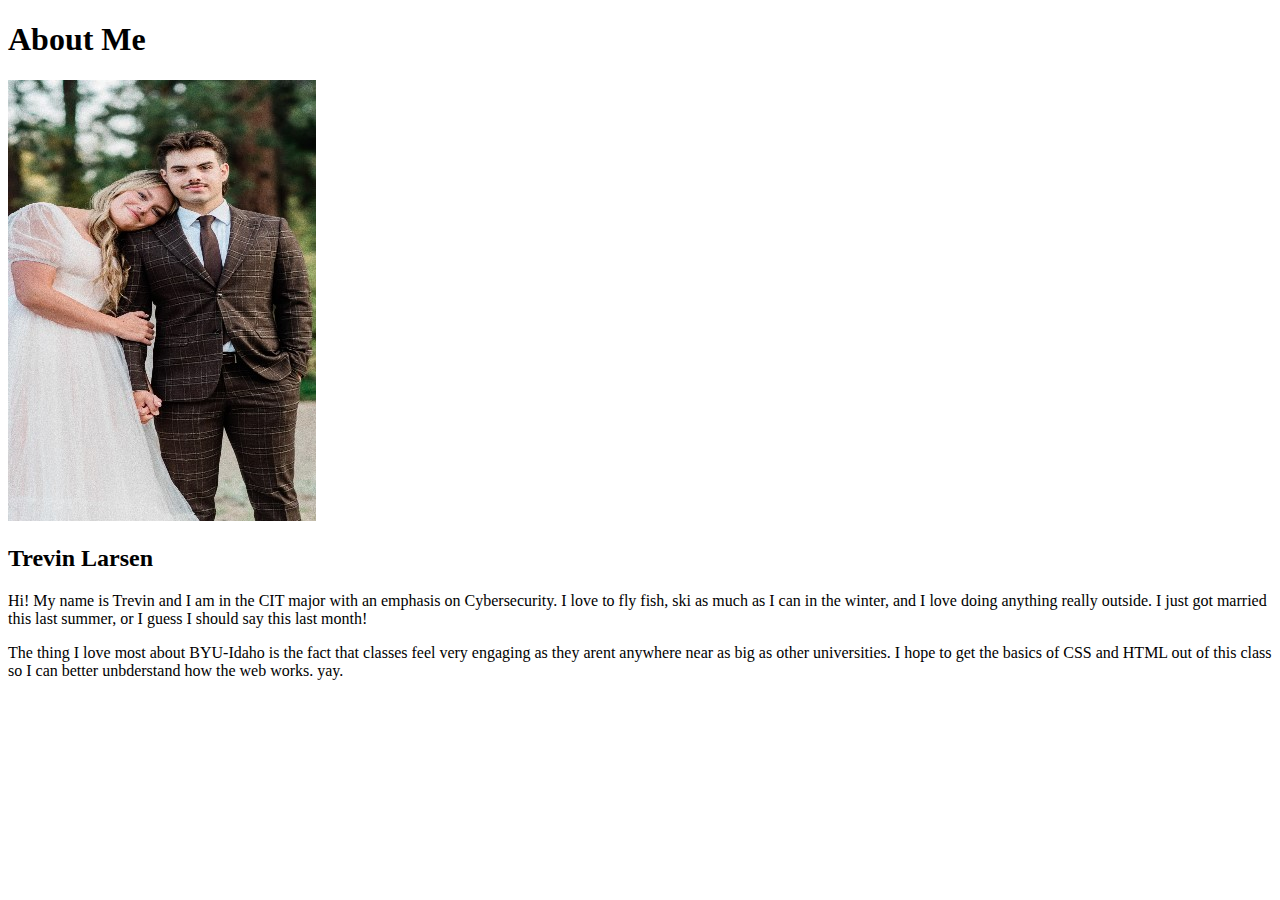
<file: aboutme/index.html>
<!DOCTYPE html>
<html lang="en">
<head>
    
    <meta cahrset="UTF-8">
    <meta http-equiv="X-UA-Compatible" content="IE=edge">
    <meta name="viewport" content="width=device-width, initial-scale_1.0">
    <title>All About Me</title>

</head>
<body>
    <h1>About Me</h1>
    <img alt="Image of me" src="images/profile_pic.jpg">
    <h2>Trevin Larsen</h2>
    <p>Hi! My name is Trevin and I am in the CIT major with an emphasis on Cybersecurity. 
        I love to fly fish, ski as much as I can in the winter, and I love doing anything really outside.
        I just got married this last summer, or I guess I should say this last month!
    </p>
    <p>The thing I love most about BYU-Idaho is the fact that classes feel very engaging as they arent anywhere near as big as other universities.
        I hope to get the basics of CSS and HTML out of this class so I can better unbderstand how the web works. yay.
    </p>

</body>

</html>
</file>
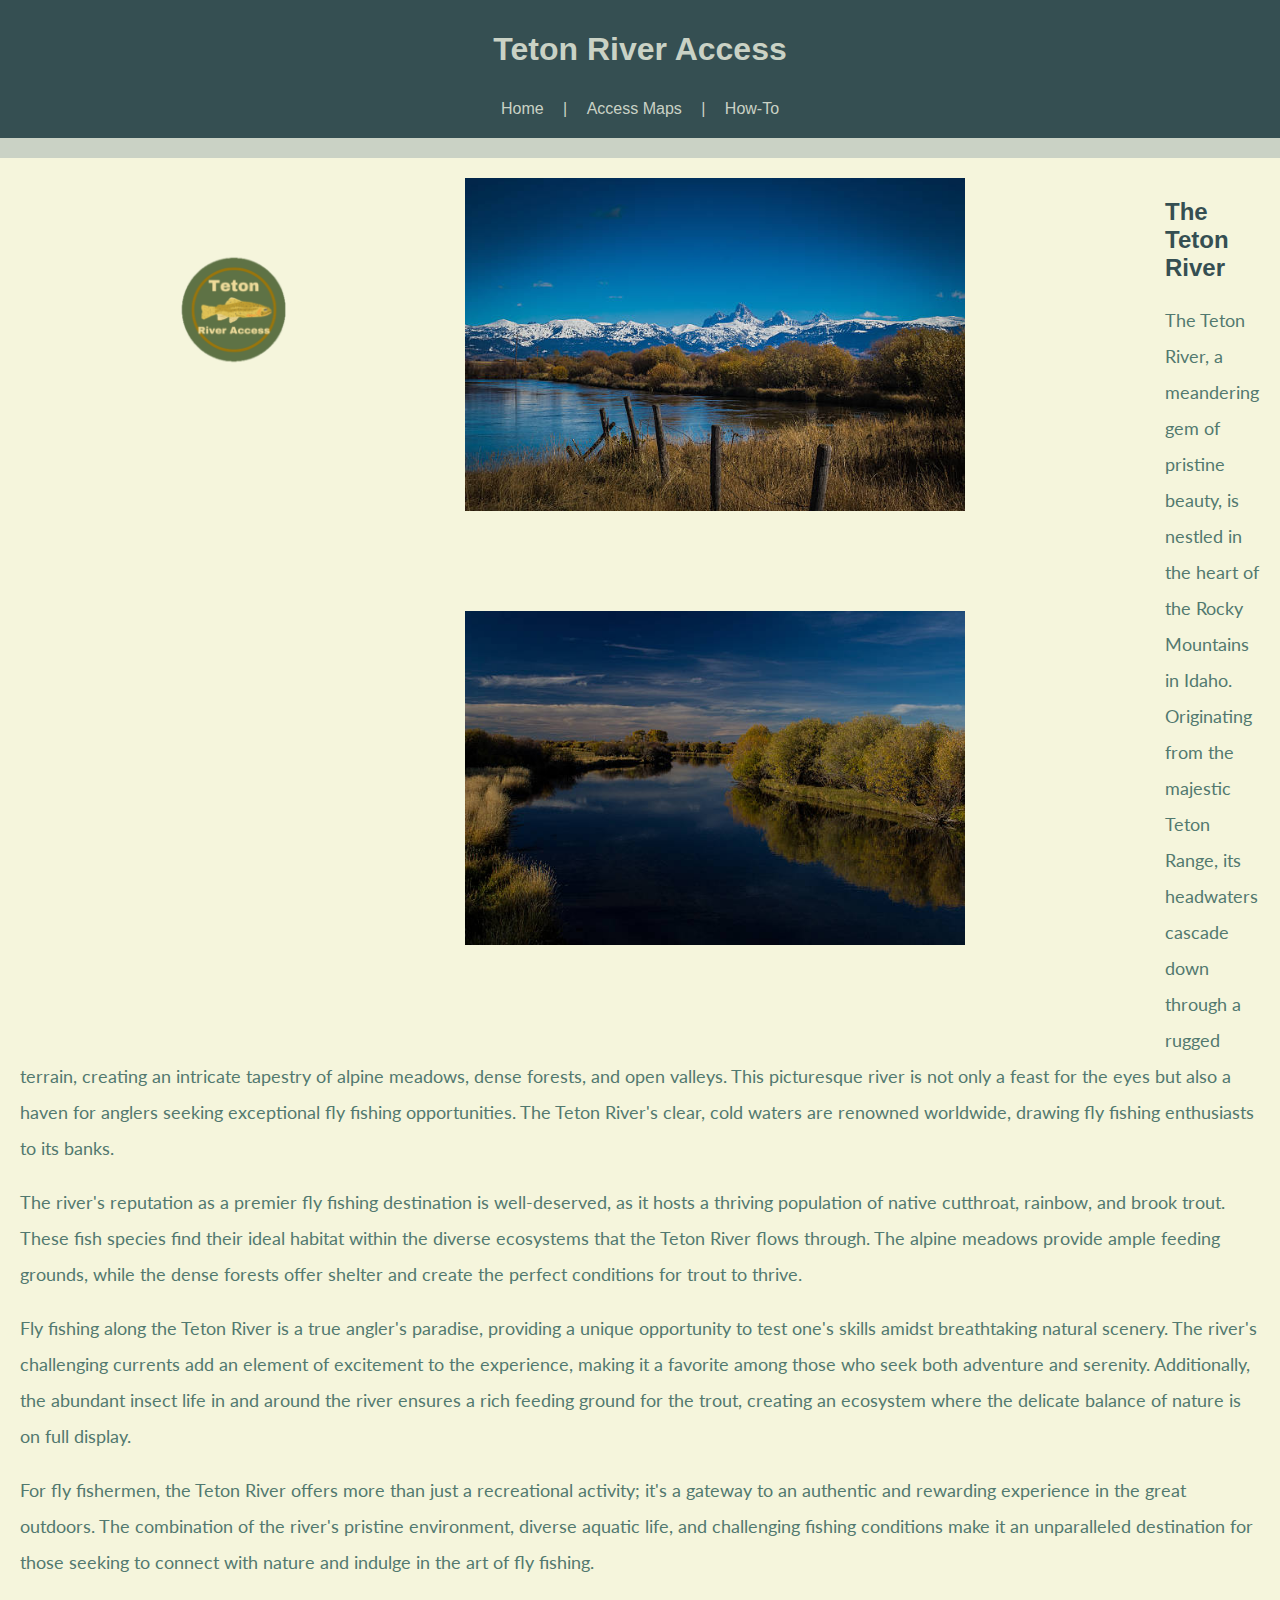
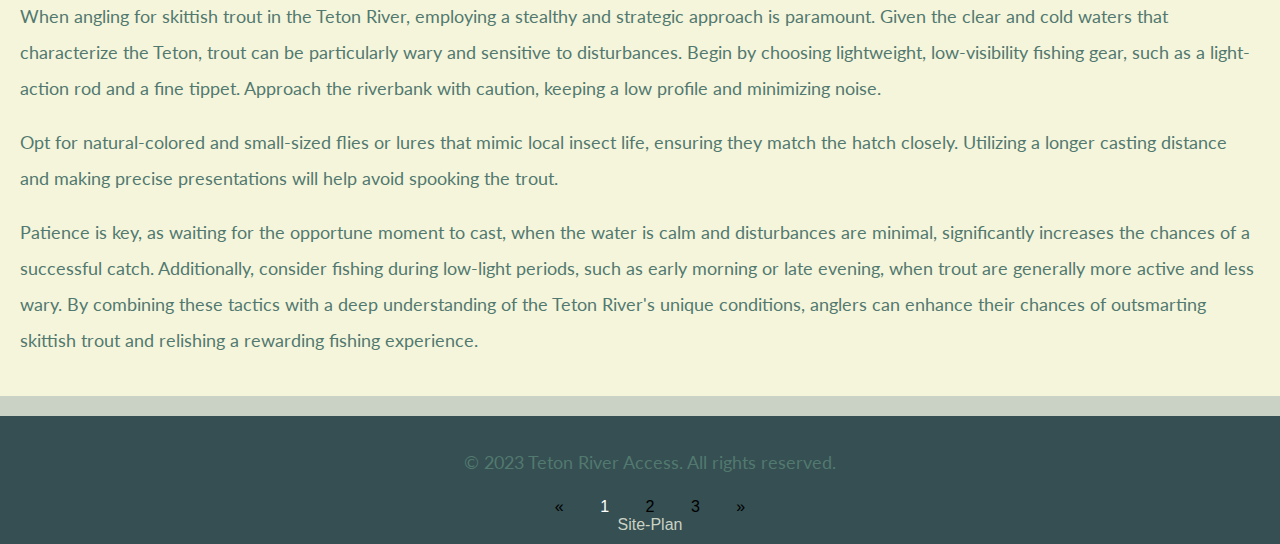
<file: final/index.html>
<!-- index.htmls -->
<!DOCTYPE html>
<html lang="en">
<head>
    <link rel="stylesheet" href="styles/styles.css">
    <meta charset="UTF-8">
    <meta name="viewport" content="width=device-width, initial-scale=1.0">
    <title>Home Page</title>
</head>
<body>

    <header>
        <h1>Teton River Access</h1>
        <nav>
            <a href="index.html">Home</a> |
            <a href="accessmap.html">Access Maps</a> |
            <a href="howto.html">How-To</a>
        </nav>
        <img src="images/TRA.png" alt="Logo" id="logo">
        
    </header>

    <main>
        <div class="image-container">
            <img src="images/tetonhomepage1.jpg" alt="tetonhomepage1">
            <img src="images/teton2.jpg" alt="teton2">
        </div>
        <div class="text-content"></div>
        <h2>The Teton River</h2>
        <p>
            The Teton River, a meandering gem of pristine beauty, is nestled in the heart of the Rocky Mountains in Idaho. Originating from the majestic Teton Range, its headwaters cascade down through a rugged terrain, creating an intricate tapestry of alpine meadows, dense forests, and open valleys. This picturesque river is not only a feast for the eyes but also a haven for anglers seeking exceptional fly fishing opportunities. The Teton River's clear, cold waters are renowned worldwide, drawing fly fishing enthusiasts to its banks.
        </p>
        <p>
            The river's reputation as a premier fly fishing destination is well-deserved, as it hosts a thriving population of native cutthroat, rainbow, and brook trout. These fish species find their ideal habitat within the diverse ecosystems that the Teton River flows through. The alpine meadows provide ample feeding grounds, while the dense forests offer shelter and create the perfect conditions for trout to thrive.
        </p>
        <p>
            Fly fishing along the Teton River is a true angler's paradise, providing a unique opportunity to test one's skills amidst breathtaking natural scenery. The river's challenging currents add an element of excitement to the experience, making it a favorite among those who seek both adventure and serenity. Additionally, the abundant insect life in and around the river ensures a rich feeding ground for the trout, creating an ecosystem where the delicate balance of nature is on full display.
        </p>
        <p>
            For fly fishermen, the Teton River offers more than just a recreational activity; it's a gateway to an authentic and rewarding experience in the great outdoors. The combination of the river's pristine environment, diverse aquatic life, and challenging fishing conditions make it an unparalleled destination for those seeking to connect with nature and indulge in the art of fly fishing.

        </p>
        <p>When angling for skittish trout in the Teton River, employing a stealthy and strategic approach is paramount. Given the clear and cold waters that characterize the Teton, trout can be particularly wary and sensitive to disturbances. Begin by choosing lightweight, low-visibility fishing gear, such as a light-action rod and a fine tippet. Approach the riverbank with caution, keeping a low profile and minimizing noise.</p>

        <p>Opt for natural-colored and small-sized flies or lures that mimic local insect life, ensuring they match the hatch closely. Utilizing a longer casting distance and making precise presentations will help avoid spooking the trout. </p>
        <p>Patience is key, as waiting for the opportune moment to cast, when the water is calm and disturbances are minimal, significantly increases the chances of a successful catch. Additionally, consider fishing during low-light periods, such as early morning or late evening, when trout are generally more active and less wary. By combining these tactics with a deep understanding of the Teton River's unique conditions, anglers can enhance their chances of outsmarting skittish trout and relishing a rewarding fishing experience.</p>
        </div>
    </main>

    <footer>
        <p>&copy; 2023 Teton River Access. All rights reserved.</p>
        <div class="pagination">
            <a href="#">&laquo;</a>
            <a class="active" href="index.html">1</a>
            <a href="accessmap.html">2</a>
            <a href="howto.html">3</a>
            <a href="#">&raquo;</a>
          </div>
          <a href="site-plan.html">Site-Plan</a>
    </footer>

</body>
</html>
</file>
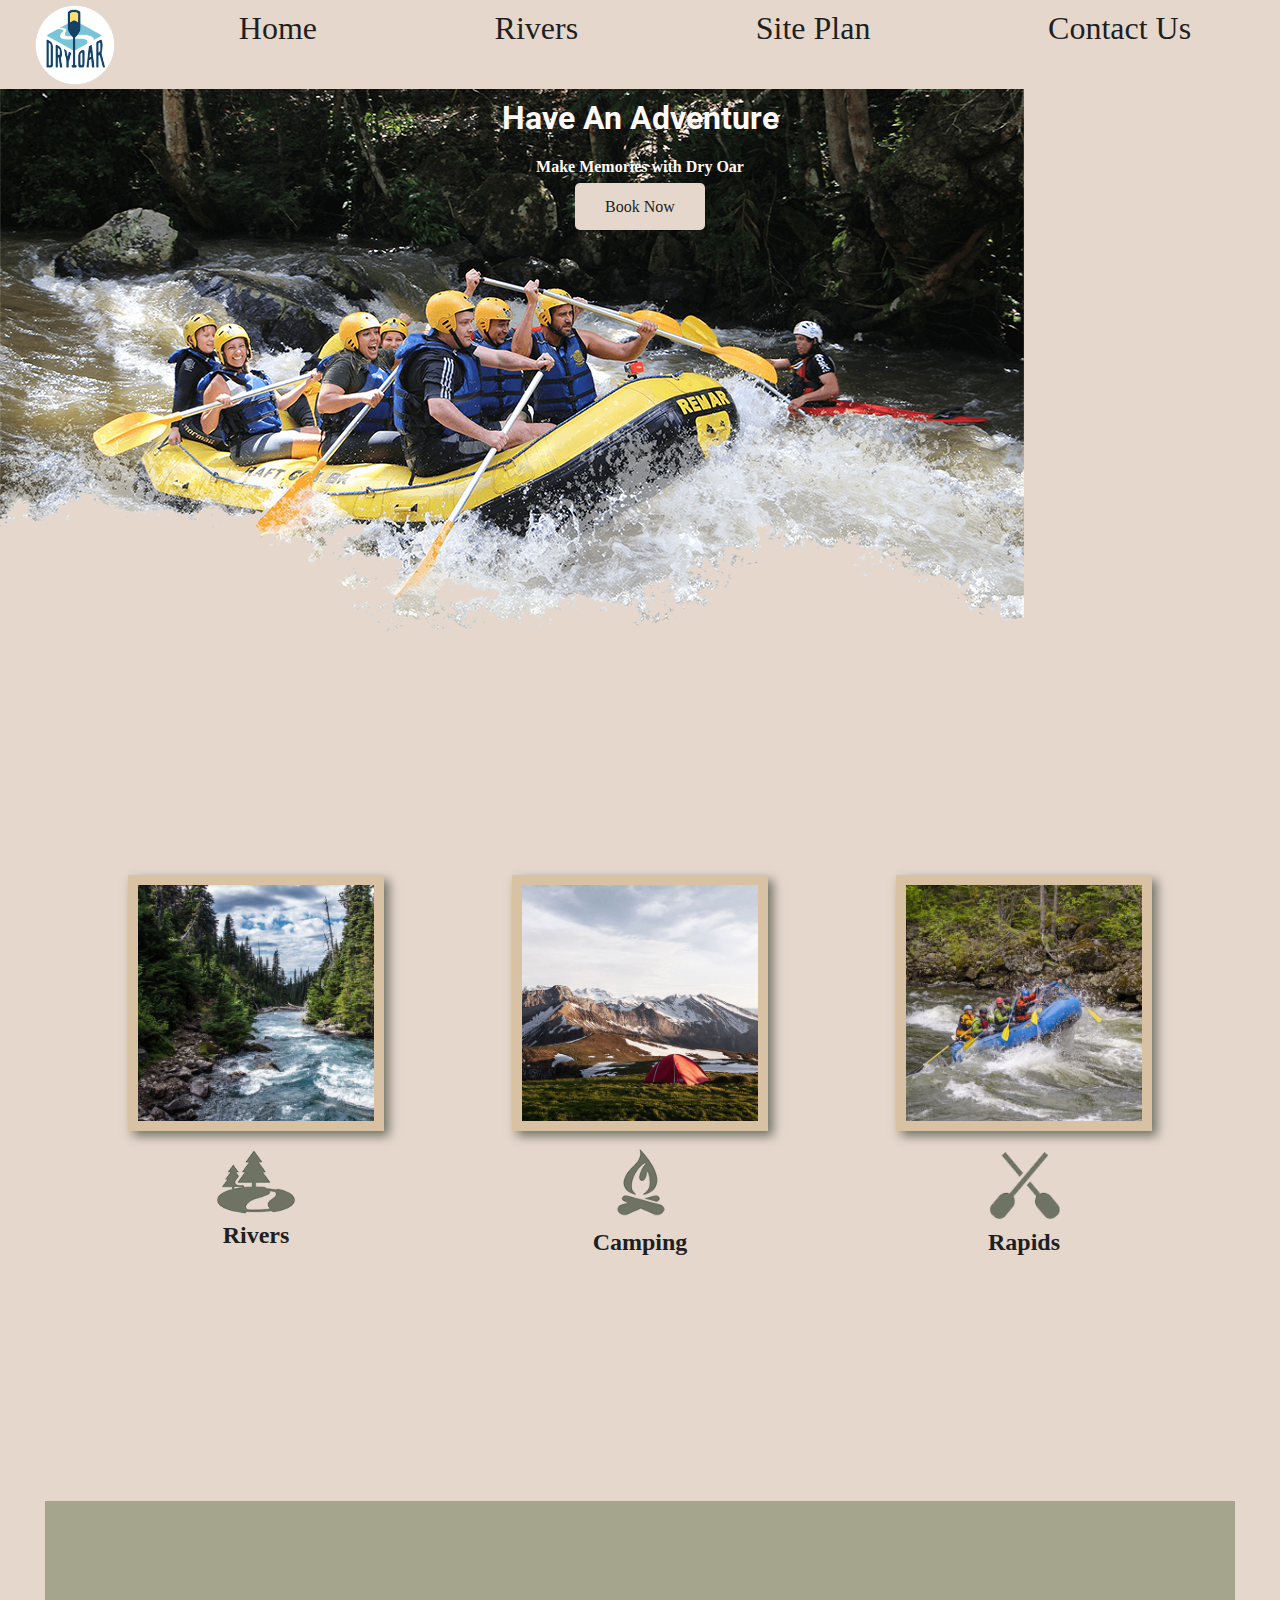
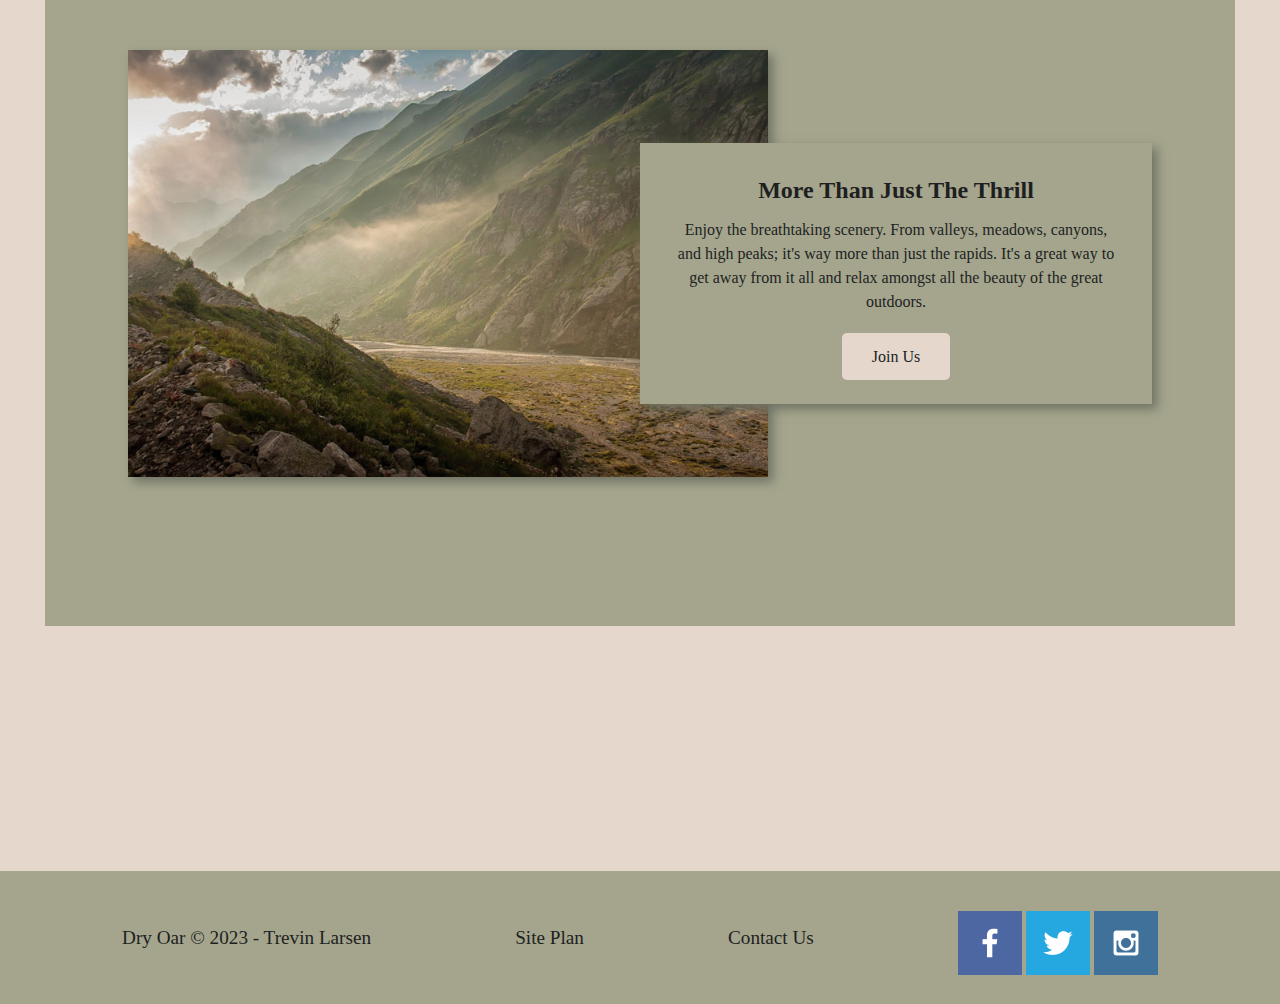
<file: wwr/index.html>
<!DOCTYPE html>
<html lang="en">

<head>
    <meta charset="UTF-8">
    <meta name="viewport" content="width=device-width, initial-scale=1.0">
    <title>Whitewater Rafting Vacations | Dry Oar Boating | Home</title>
    <link rel="stylesheet" href="styles/style.css">
</head>

<body>
    <div id="content">
        <header>
            <a id="logo_link" href="index.html">
                <img class="logo" src="images/logo.png" alt="Dry Oar Logo">
            </a>
            <nav>
                <a href="index.html">Home</a>
                <a href="#">Rivers</a>
                <a href="site-plan-rafting.html">Site Plan</a>
                <a href="contactus.html">Contact Us</a>
            </nav>
        </header>
        <div id="hero">
            <div id="hero-box">
                <img id="hero-img" src="images/hero.png" alt="People enjoying white water rafting">
            </div>
            <section id="hero-msg">
                <h1 class="home-title"> Have An Adventure</h1>
                <h4>Make Memories with Dry Oar </h4>
                <div class='button-box'>
                    <a class="book" href="contactus.html">Book Now</a>
                </div>
            </section>
        </div>
        <main class="home-grid">
            <section class="rivers-card">
                <img class="card-img" src="images/rivers.jpg" alt="river in forest">
                <img class="icon" src="images/river_icon.png" alt="river icon">
                <h2>Rivers</h2>
            </section>
            <section class="camping-card">
                <img class="card-img" src="images/camping.jpg" alt="tent in mountains">
                <img class="icon" src="images/fire_icon.png" alt="fire icon">
                <h2>Camping</h2>
            </section>
            <section class="rapids-card">
                <img class="card-img" src="images/rapids.jpg" alt="rafting boat">
                <img class="icon" src="images/oars.png" alt="oars icon">
                <h2>Rapids</h2>
            </section>
            <div id="background"></div> 
            <img class="mountains" src="images/mountains.jpg" alt="Misty mountains">
            <section class="msg">
                <h2>More Than Just The Thrill</h2>
                <p>Enjoy the breathtaking scenery. From valleys, meadows, canyons, and high peaks; it's way more than
                    just the rapids. It's a great way to get away from it all and relax amongst all the beauty of the
                    great outdoors. </p>
                <a class='join' href="rivers.html">Join Us</a>
            </section>

        </main>
        <footer>
            <p>Dry Oar &copy; 2023 - Trevin Larsen</p>
            <p><a href="site-plan-rafting.html">Site Plan</a></p>
            <p><a href="contactus.html">Contact Us</a></p>
            <div class="social">
                <a href="https://facebook.com">
                    <img src="images/facebook.png" alt="fb icon">
                </a>
                <a href="https://twitter.com">
                    <img src="images/twitter.png" alt="twitter icon">
                </a>
                <a href="https://instagram.com">
                    <img src="images/instagram.png" alt="instagram icon">
                </a>
            </div>


        </footer>
    </div>
</body>
</html>
</file>
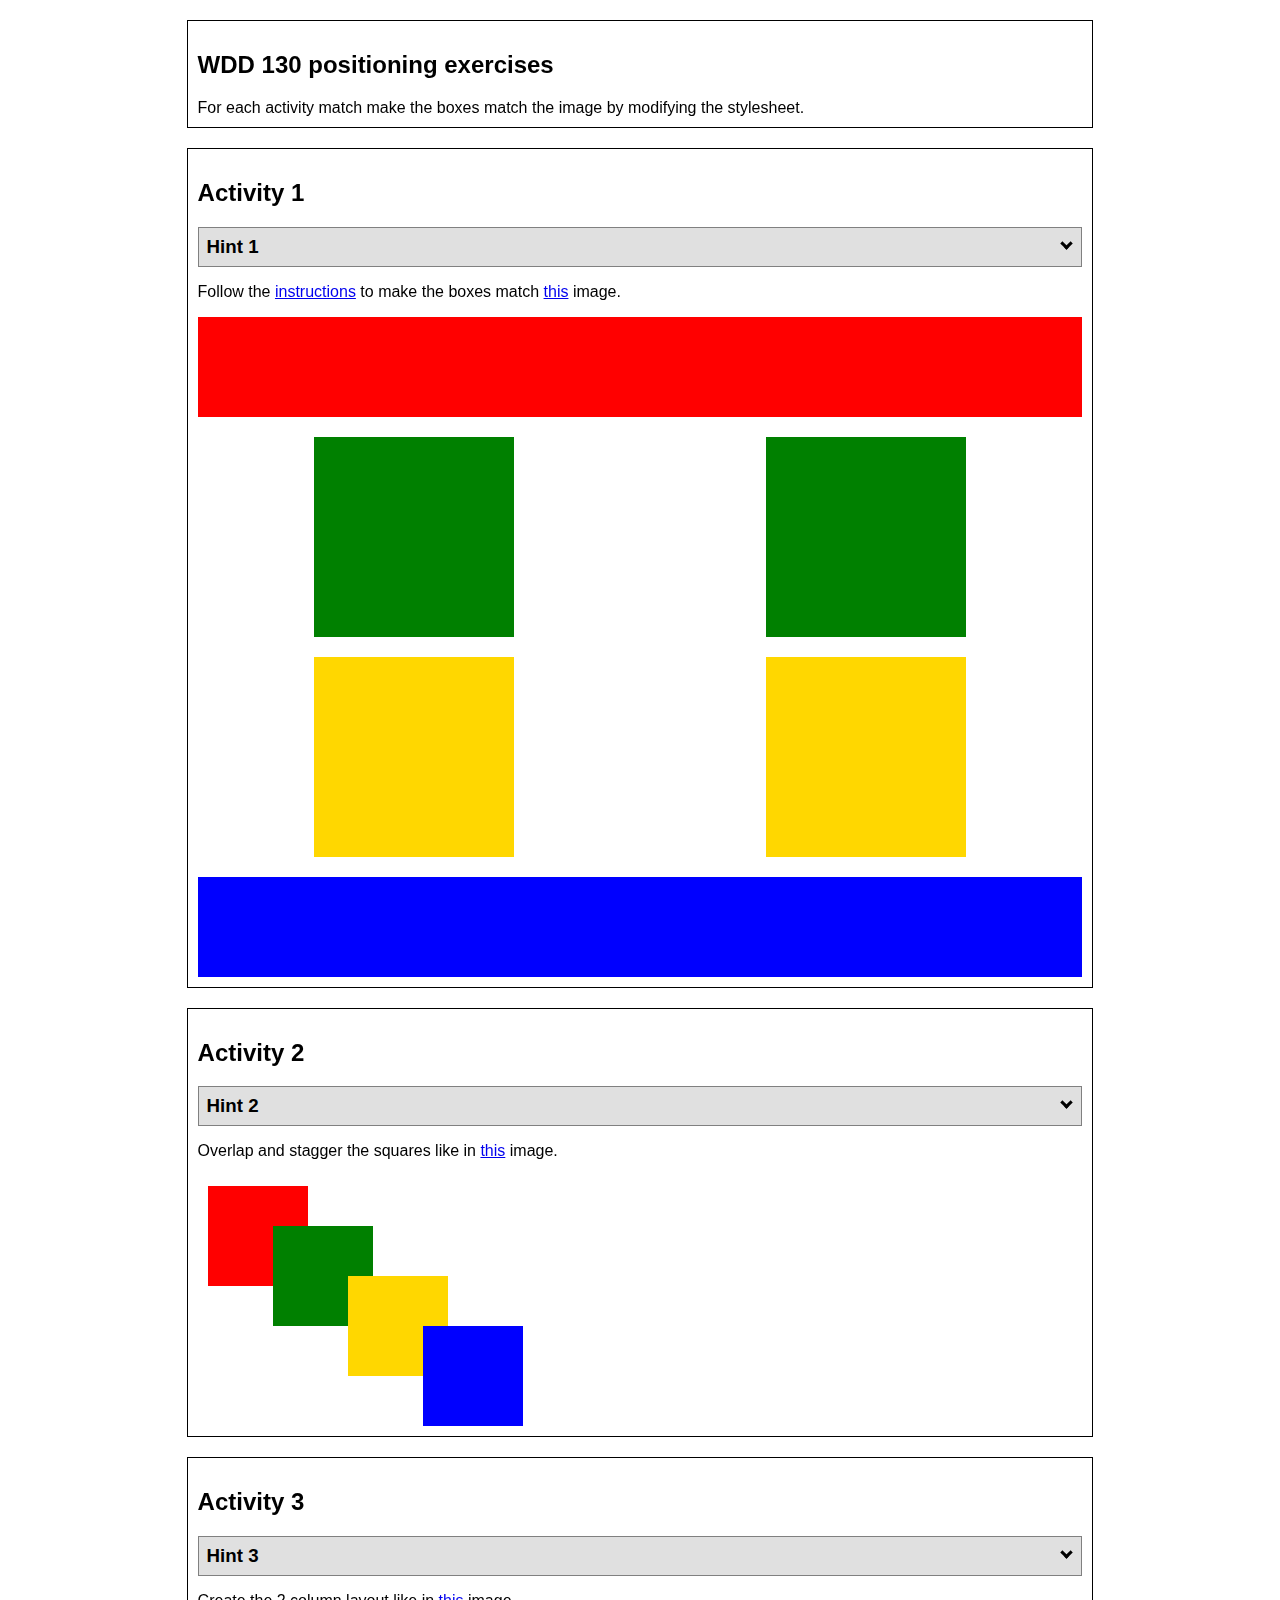
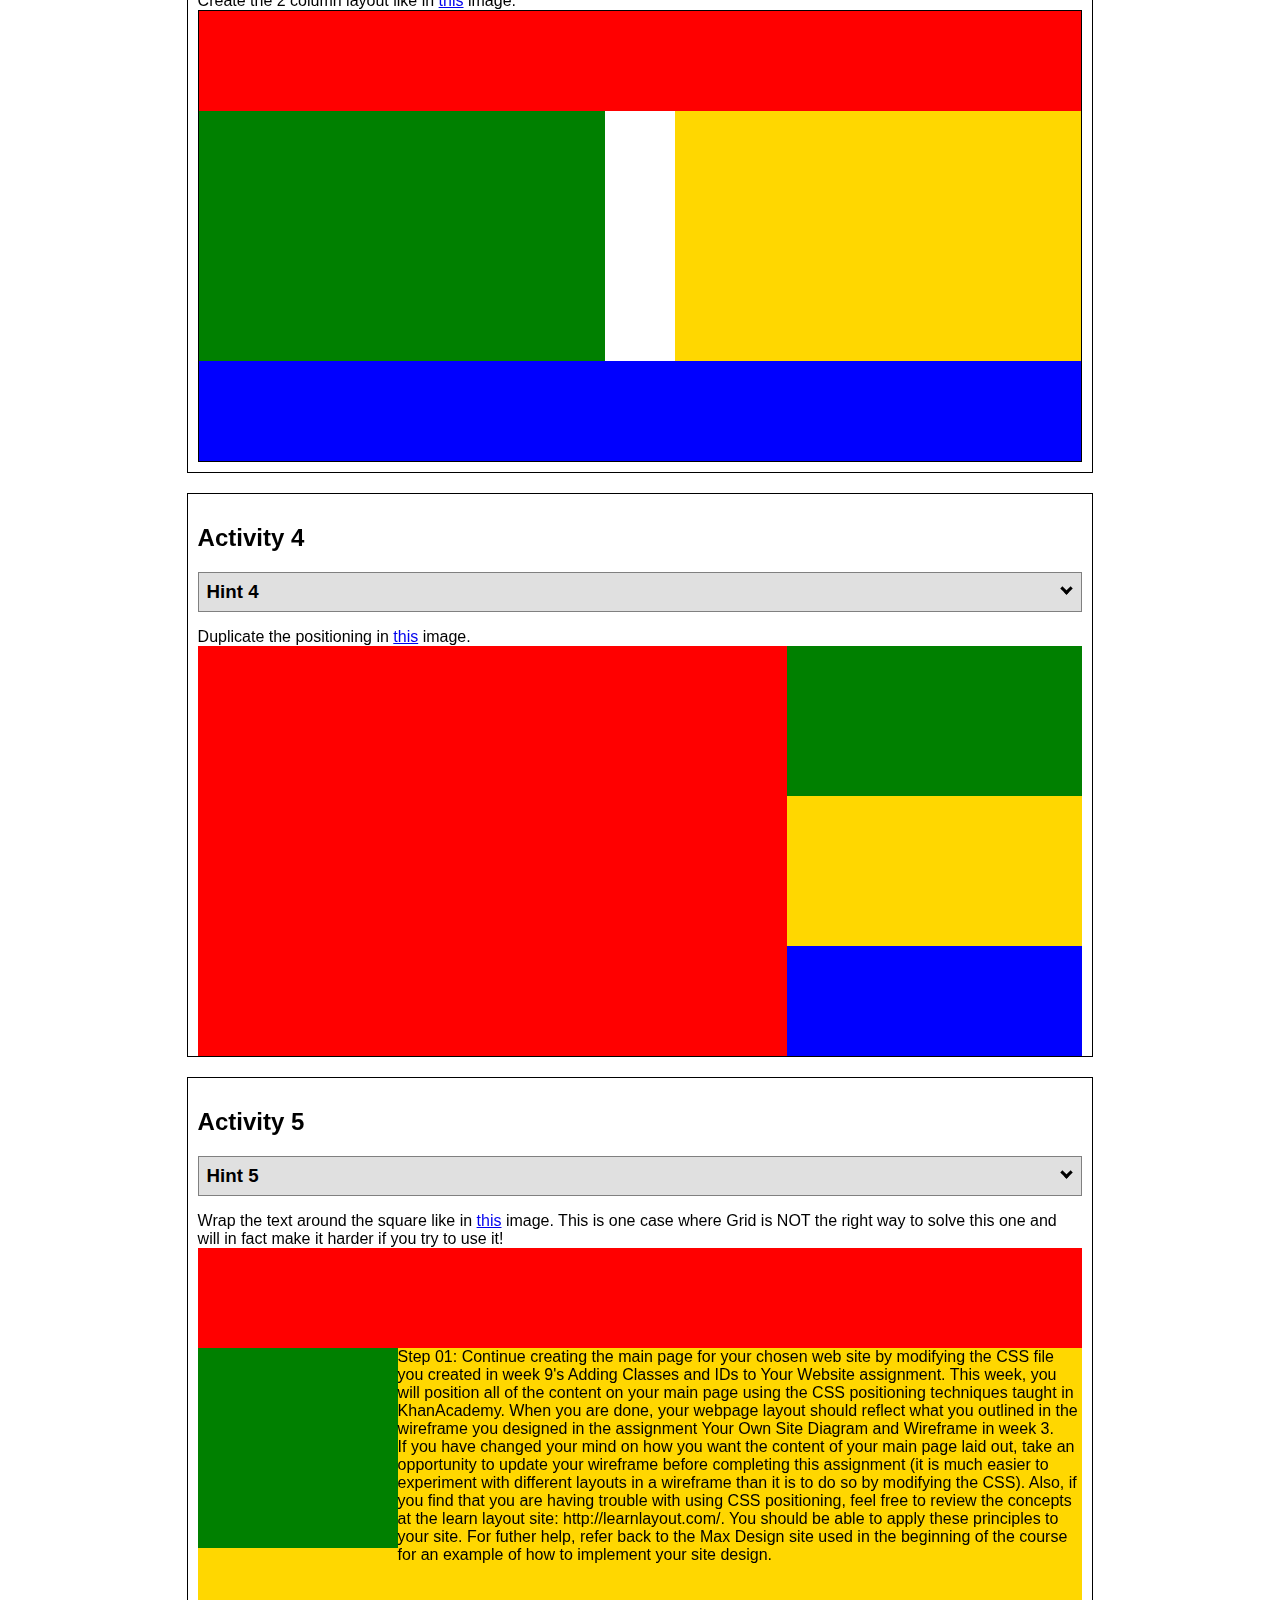
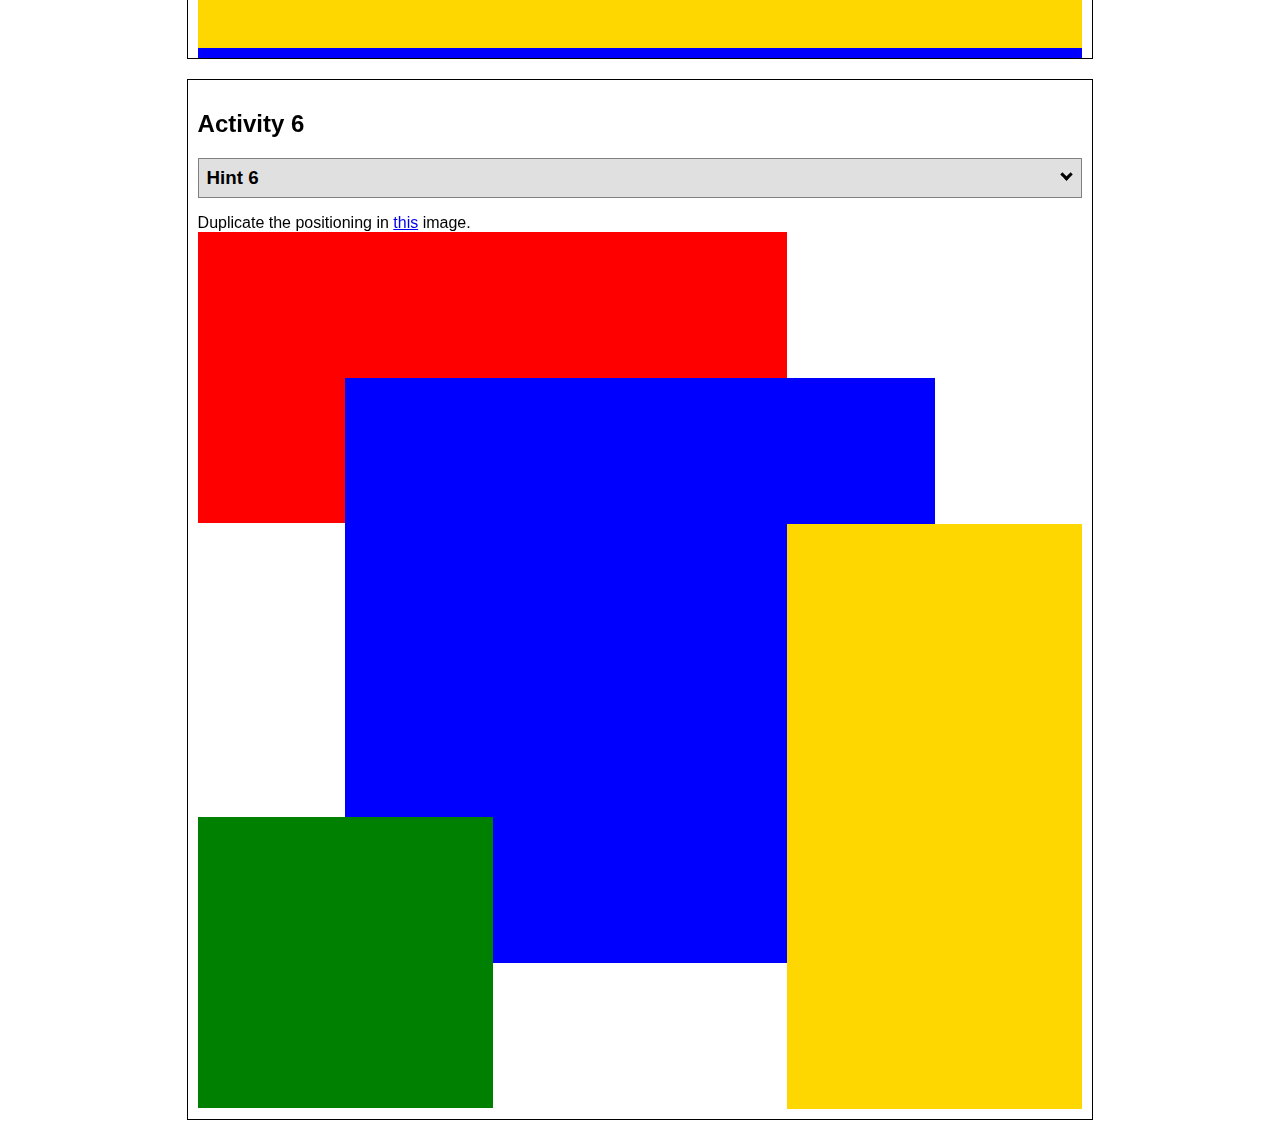
<file: positioning.html>
<!DOCTYPE html>
<html lang="en">
  <head>
    <!-- HTML - Name: positioning.html -->
    <title>Positioning Activity</title>
    <link rel="stylesheet" type="text/css" href="positionstyles.css" />
  </head>
  <body>
    <div class="activity">
      <h2>WDD 130 positioning exercises</h2>
      For each activity match make the boxes match the image by modifying the stylesheet.</div>
    <div class="activity">
      <h2>Activity 1</h2>
      <section class="hint"><input type="checkbox" ><i></i> <h3>Hint 1</h3><div><p>Check out the <a href="https://byui-wdd.github.io/wdd130/activities/w06-css-positioning.html" target="_blank">activity instructions</a> in Ilearn!</p></div></section>
      <p>Follow the <a href="https://byui-wdd.github.io/wdd130/activities/w06-css-positioning.html" target="_blank">instructions</a> to make the boxes match  <a href="https://byui-wdd.github.io/wdd130/images/example1.png" target="_blank">this</a> image.</p>
      <div class="content1" >
        <div class="red1" ></div>
        <div class="green1" ></div>
        <div class="green1" ></div>
        <div class="yellow1"></div>
        <div class="yellow1"></div>
        <div class="blue1"></div>
      </div>
    </div>
    <div class="activity">
      <h2>Activity 2</h2>
      <section class="hint"><input type="checkbox" > <h3>Hint 2</h3><i></i><div>
      <ul>
      <li>grid-template-columns: 50px 50px 50px 50px 50px </li></ul></div></section>
      <p>Overlap and stagger the squares like in <a href="https://byui-wdd.github.io/wdd130/images/example2.png" target="_blank">this</a> image.</p>
      <div class="content2" >
        <div class="red2" ></div>
        <div class="green2" ></div>
        <div class="yellow2"></div>
        <div class="blue2"></div>
      </div>
    </div>
    <div class="activity">
      <h2>Activity 3</h2>
      <section class="hint"><input type="checkbox" > <h3>Hint 3</h3><i></i><div><p>This one is going to be best solved with CSS Grid. Remember to make the boxes the right width first...then start moving them around. </p><h4>Properties used:</h4><ul><li>display:grid;</li><li>grid-template-columns:</li><li>grid-column-gap:</li>
        <li>grid-column:</li>  </ul></div></section>
      Create the 2 column layout like in <a href="https://byui-wdd.github.io/wdd130/images/example3.png" target="_blank">this</a>  image.
      <div class="content3" >
        <div class="red3" ></div>
        <div class="green3" ></div>
        <div class="yellow3"></div>
        <div class="blue3"></div>
      </div>
    </div>
    <div class="activity">
      <h2>Activity 4</h2>
      <section class="hint"><input type="checkbox" > <h3>Hint 4</h3><i></i><div><p>For the others we have been primarily concerned with width. For this one you will need to adjust height as well. </p><h4>Properties used:</h4><ul><li>display:grid;</li><li>grid-template-columns:</li><li>grid-row:</li></ul></div></section>
      Duplicate the positioning in <a href="https://byui-wdd.github.io/wdd130/images/example4.png" target="_blank">this</a> image. 
      <div class="content4" >
        <div class="red4" ></div>
        <div class="green4" ></div>
        <div class="yellow4"></div>
        <div class="blue4"></div>
      </div>
    </div>

    <div class="activity">
      <h2>Activity 5</h2>
      <section class="hint"><input type="checkbox" > <h3>Hint 5</h3><i></i><div><p>Grid is <strong>not</strong> the right way to do this.  In fact there is only one way to really do that...and that is with float. Remember that we float the thing we want the text to wrap around.  Also remember to start by making all the shapes the right size and shape.</p><h4>Properties used:</h4><ul><li>float: left;</li></ul></div></section>
      Wrap the text around the square like in <a href="https://byui-wdd.github.io/wdd130/images/example5.png" target="_blank">this</a> image. This is one case where Grid is NOT the right way to solve this one and will in fact make it harder if you try to use it!
      <div class="content5" >
        <div class="red5" ></div>
        <div class="green5" ></div>
        <div class="yellow5">Step 01: Continue creating the main page for your chosen web site by modifying the CSS file you created in week 9's Adding Classes and IDs to Your Website assignment. This week, you will position all of the content on your main page using the CSS positioning techniques taught in KhanAcademy. When you are done, your webpage layout should reflect what you outlined in the wireframe you designed in the assignment Your Own Site Diagram and Wireframe in week 3. <br />
          If you have changed your mind on how you want the content of your main page laid out, take an opportunity to update your wireframe before completing this assignment (it is much easier to experiment with different layouts in a wireframe than it is to do so by modifying the CSS). Also, if you find that you are having trouble with using CSS positioning, feel free to review the concepts at the learn layout site: http://learnlayout.com/. You should be able to apply these principles to your site. For futher help, refer back to the Max Design site used in the beginning of the course for an example of how to implement your site design.</div>
        <div class="blue5"></div>
      </div>
    </div>
    <div class="activity">
      <h2>Activity 6</h2>
      <section class="hint"><input type="checkbox" > <h3>Hint 6</h3><i></i><div><p>This one is all about visualizing the grid behind the layout. If you are having a hard time doing that first: all the sizes are even multiples of 100, and second here is another example with the lines drawn: <a href="https://byui-wdd.github.io/wdd130/images/example6-hint.png" target="_blank">example 6 with lines</a>. For this one you will find it easiest if you use px for the column width. You can also use <kbd>z-index</kbd> to control the element layering.    </p><h4>Properties used:</h4><ul><li>display:grid;</li><li>grid-template-columns:</li><li>grid-column:</li><li>grid-row:</li><li><a href="https://www.w3schools.com/cssref/pr_pos_z-index.asp" target="_blank">z-index:</a></li></ul></div></section>
      Duplicate the positioning in <a href="https://byui-wdd.github.io/wdd130/images/example6.png" target="_blank">this</a> image.
      <div class="content6" >
        <div class="red6" ></div>
        <div class="green6" ></div>
        <div class="yellow6"></div>
        <div class="blue6"></div>
      </div>
    </div>
  </body>
</html>
</file>
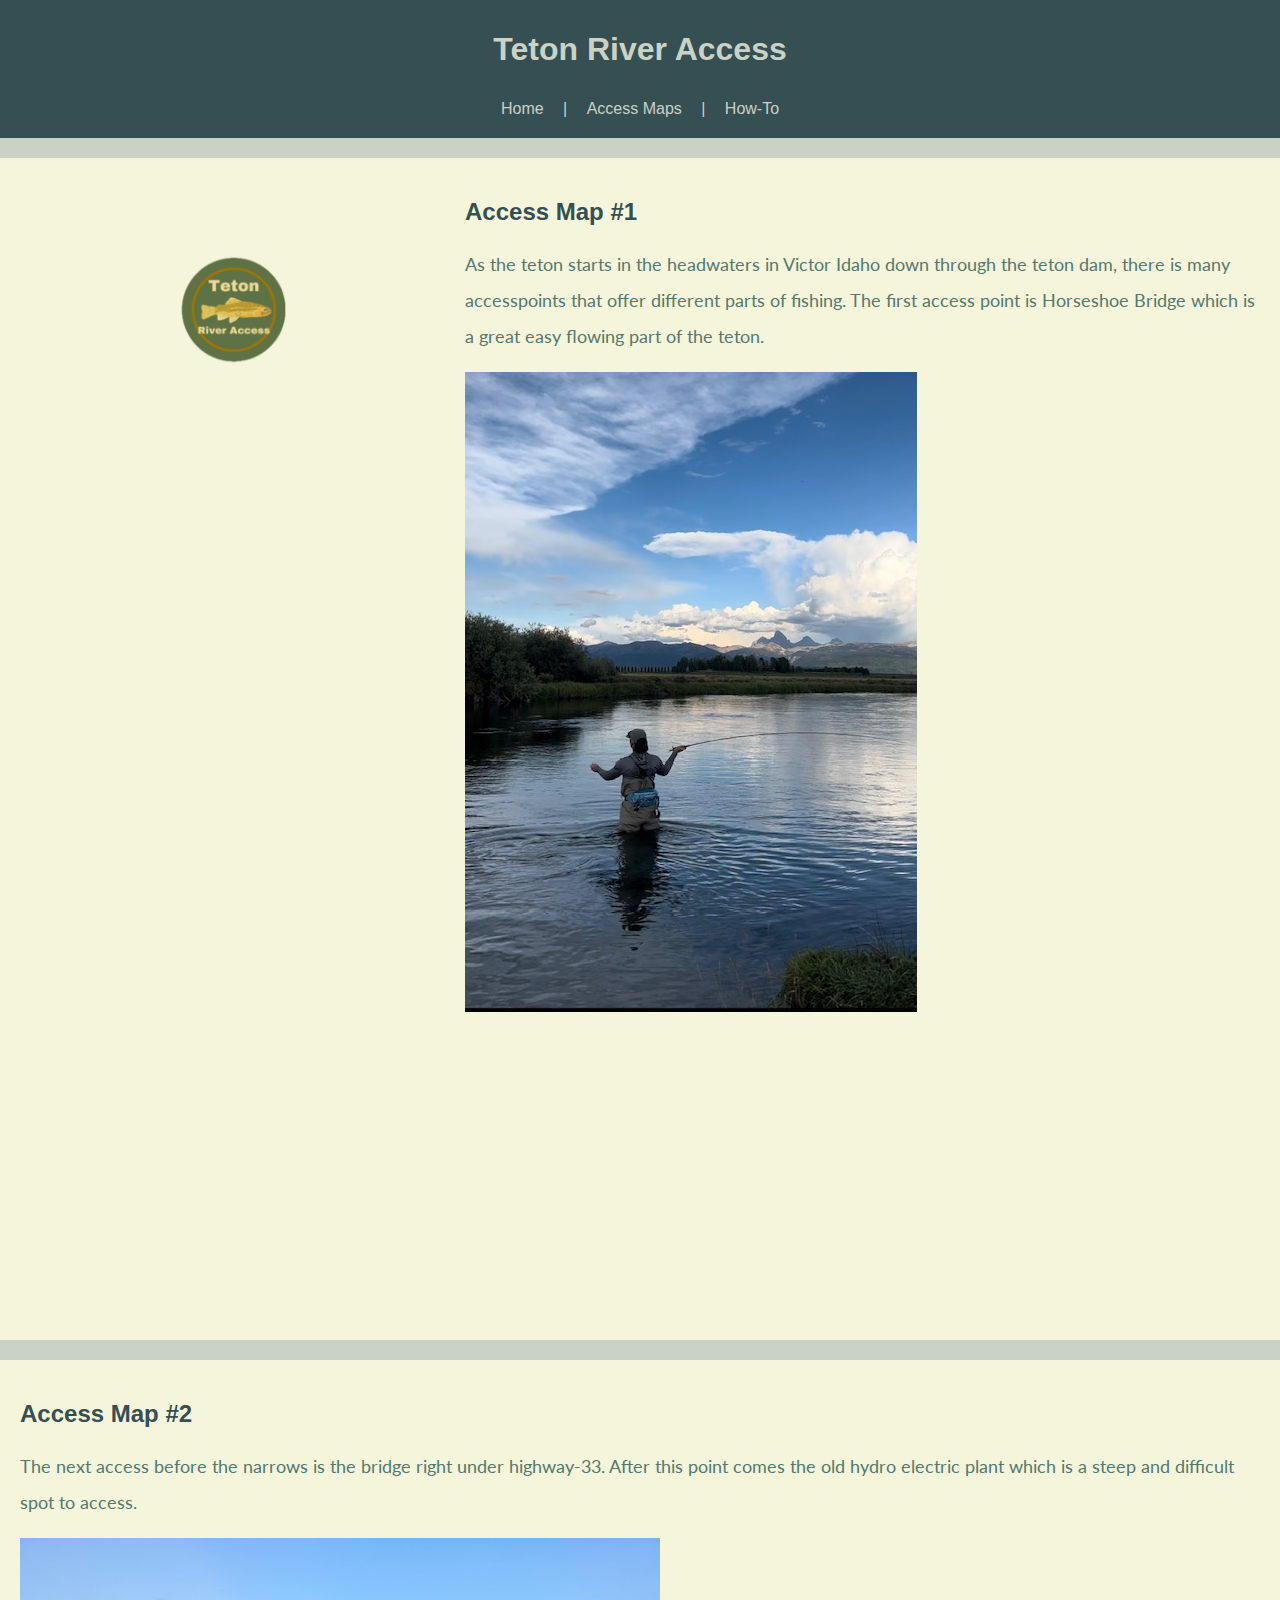
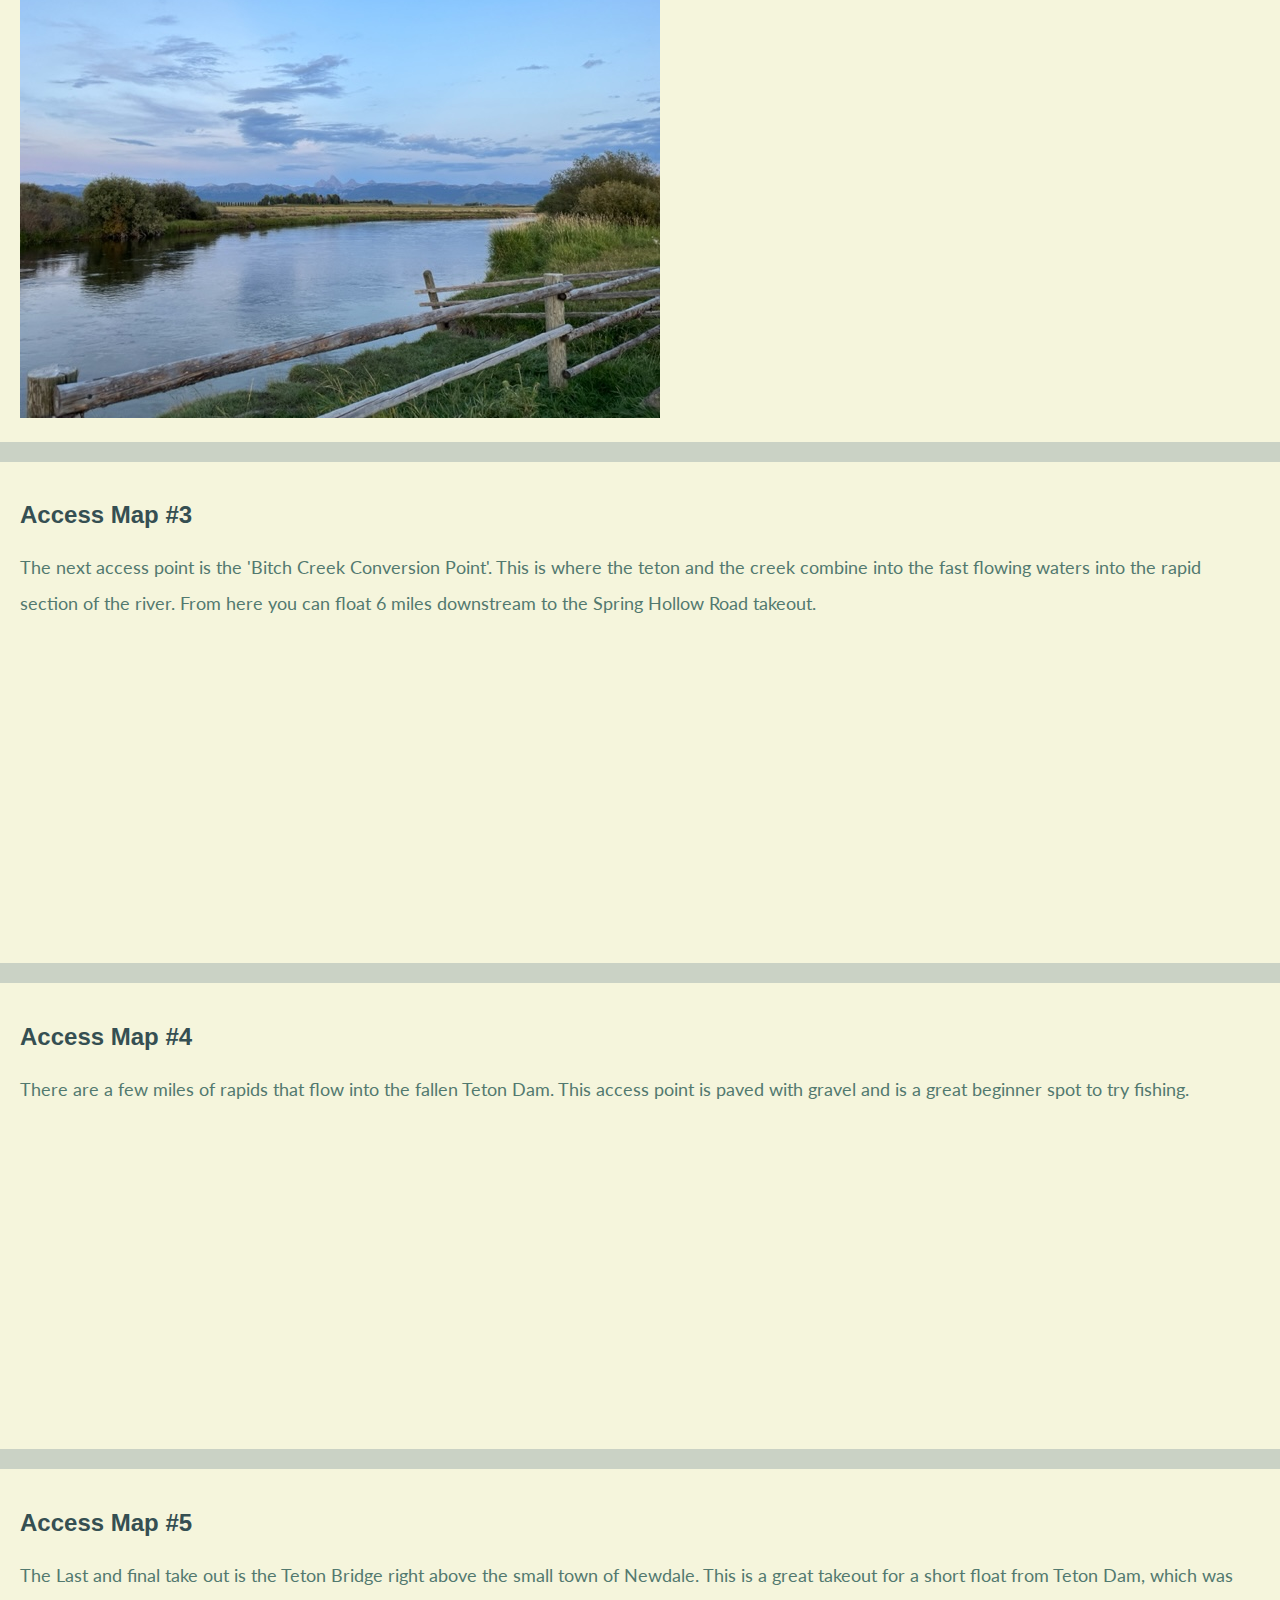
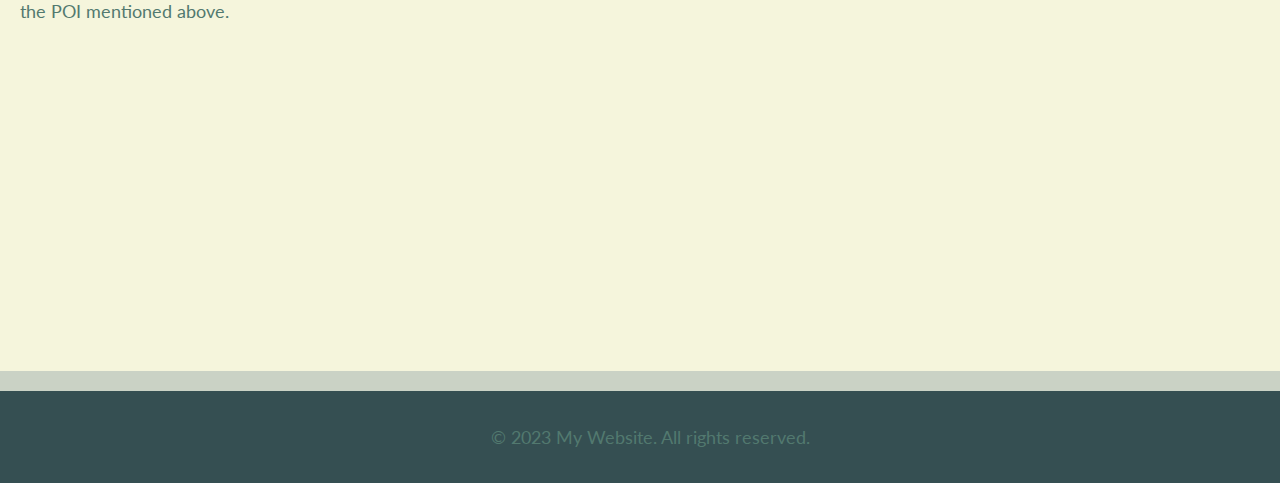
<file: final/about.html>
<!-- about.html -->
<!DOCTYPE html>
<html lang="en">
<head>
    <link rel="stylesheet" href="styles/styles.css">
    <meta charset="UTF-8">
    <meta name="viewport" content="width=device-width, initial-scale=1.0">
    <title>Access Map</title>
</head>
<body>

    <header>
        <h1>Teton River Access</h1>
        <nav>
            <a href="index.html">Home</a> |
            <a href="about.html">Access Maps</a> |
            <a href="contact.html">How-To</a>
        </nav>
        <img src="images/TRA.png" alt="Logo" id="logo">
    </header>

    <!--#1-->
    <main>
        <h2>Access Map #1</h2>
        <p>
            As the teton starts in the headwaters in Victor Idaho down through the teton dam, there is many accesspoints that offer different parts of fishing. The first access point is Horseshoe Bridge which is a great easy flowing part of the teton. 
        </p>
        <img src="images/horseshoebridge.jpg" alt="image for pages">
        <iframe src="https://www.google.com/maps/embed?pb=!1m18!1m12!1m3!1d5762.731660663754!2d-111.20554665397626!3d43.76517908894963!2m3!1f0!2f0!3f0!3m2!1i1024!2i768!4f13.1!3m3!1m2!1s0x5353bd16493e53b5%3A0x6b47ec6410101008!2sHorseshoe%20Bridge!5e0!3m2!1sen!2sus!4v1701037366483!5m2!1sen!2sus" width="400" height="300" style="border:0;" allowfullscreen="" loading="lazy" referrerpolicy="no-referrer-when-downgrade"></iframe>        <!-- Add your about page content here -->
    </main>

    <!--#2-->
    <main>
        <h2>Access Map #2</h2>
        <p>
         The next access before the narrows is the bridge right under highway-33. 
         After this point comes the old hydro electric plant which is a steep and difficult spot to access. 
        </p>
        <img src="images/uppertetonriver.JPG" alt="image for pages">
        <iframe src="https://www.google.com/maps/embed?pb=!1m18!1m12!1m3!1d5756.748679032099!2d-111.23897914378281!3d43.82725052701319!2m3!1f0!2f0!3f0!3m2!1i1024!2i768!4f13.1!3m3!1m2!1s0x5353bf24e85945b1%3A0x2ba11bae643cafdc!2sHarrops%20Bridge!5e0!3m2!1sen!2sus!4v1701037967342!5m2!1sen!2sus" width="400" height="300" style="border:0;" allowfullscreen="" loading="lazy" referrerpolicy="no-referrer-when-downgrade"></iframe>    </main>

    <!--#3-->
    <main>
        <h2>Access Map #3</h2>
        <p>
            The next access point is the 'Bitch Creek Conversion Point'. 
            This is where the teton and the creek combine into the fast flowing waters into the rapid section of the river. 
            From here you can float 6 miles downstream to the Spring Hollow Road takeout.
        </p>
        <iframe src="https://www.google.com/maps/embed?pb=!1m17!1m12!1m3!1d4832.901526197291!2d-111.29226072853857!3d43.92491889351272!2m3!1f0!2f0!3f0!3m2!1i1024!2i768!4f13.1!3m2!1m1!2zNDPCsDU1JzM2LjIiTiAxMTHCsDE3JzIyLjYiVw!5e0!3m2!1sen!2sus!4v1701037918262!5m2!1sen!2sus" width="400" height="300" style="border:0;" allowfullscreen="" loading="lazy" referrerpolicy="no-referrer-when-downgrade"></iframe>
        <iframe src="https://www.google.com/maps/embed?pb=!1m18!1m12!1m3!1d2872.5290503925817!2d-111.35184093994083!3d43.94841942725884!2m3!1f0!2f0!3f0!3m2!1i1024!2i768!4f13.1!3m3!1m2!1s0x5353c21f399ddab5%3A0x1faa046eb47c8c68!2sSpg%20Holw%20Rd%2C%20Ashton%2C%20ID%2083420!5e0!3m2!1sen!2sus!4v1701038037031!5m2!1sen!2sus" width="400" height="300" style="border:0;" allowfullscreen="" loading="lazy" referrerpolicy="no-referrer-when-downgrade"></iframe>
    </main>

    <!--#4-->
    <main>
        <h2>Access Map #4</h2>
        <p>
            There are a few miles of rapids that flow into the fallen Teton Dam. 
            This access point is paved with gravel and is a great beginner spot to try fishing.

        </p>
        <iframe src="https://www.google.com/maps/embed?pb=!1m18!1m12!1m3!1d4064.881088642691!2d-111.53477971246105!3d43.91165951983023!2m3!1f0!2f0!3f0!3m2!1i1024!2i768!4f13.1!3m3!1m2!1s0x5353ede06e3f140f%3A0x83f795cbaa75b1be!2sTeton%20Dam!5e0!3m2!1sen!2sus!4v1701038432569!5m2!1sen!2sus" width="400" height="300" style="border:0;" allowfullscreen="" loading="lazy" referrerpolicy="no-referrer-when-downgrade"></iframe>


    </main>


    <!--#5-->
    <main>
        <h2>Access Map #5</h2>
        <p>
            The Last and final take out is the Teton Bridge right above the small town of Newdale.
            This is a great takeout for a short float from Teton Dam, which was the POI mentioned above.

        </p>
        <iframe src="https://www.google.com/maps/embed?pb=!1m18!1m12!1m3!1d3517.0739369780454!2d-111.60745443043648!3d43.932449120744295!2m3!1f0!2f0!3f0!3m2!1i1024!2i768!4f13.1!3m3!1m2!1s0x5353f1876e74607b%3A0xdafa0b0512880bb2!2sTeton%20River%20Bridge!5e0!3m2!1sen!2sus!4v1701038468889!5m2!1sen!2sus" width="400" height="300" style="border:0;" allowfullscreen="" loading="lazy" referrerpolicy="no-referrer-when-downgrade"></iframe>
        

    </main>

    <footer>
        <p>&copy; 2023 My Website. All rights reserved.</p>
    </footer>

</body>
</html>
</file>
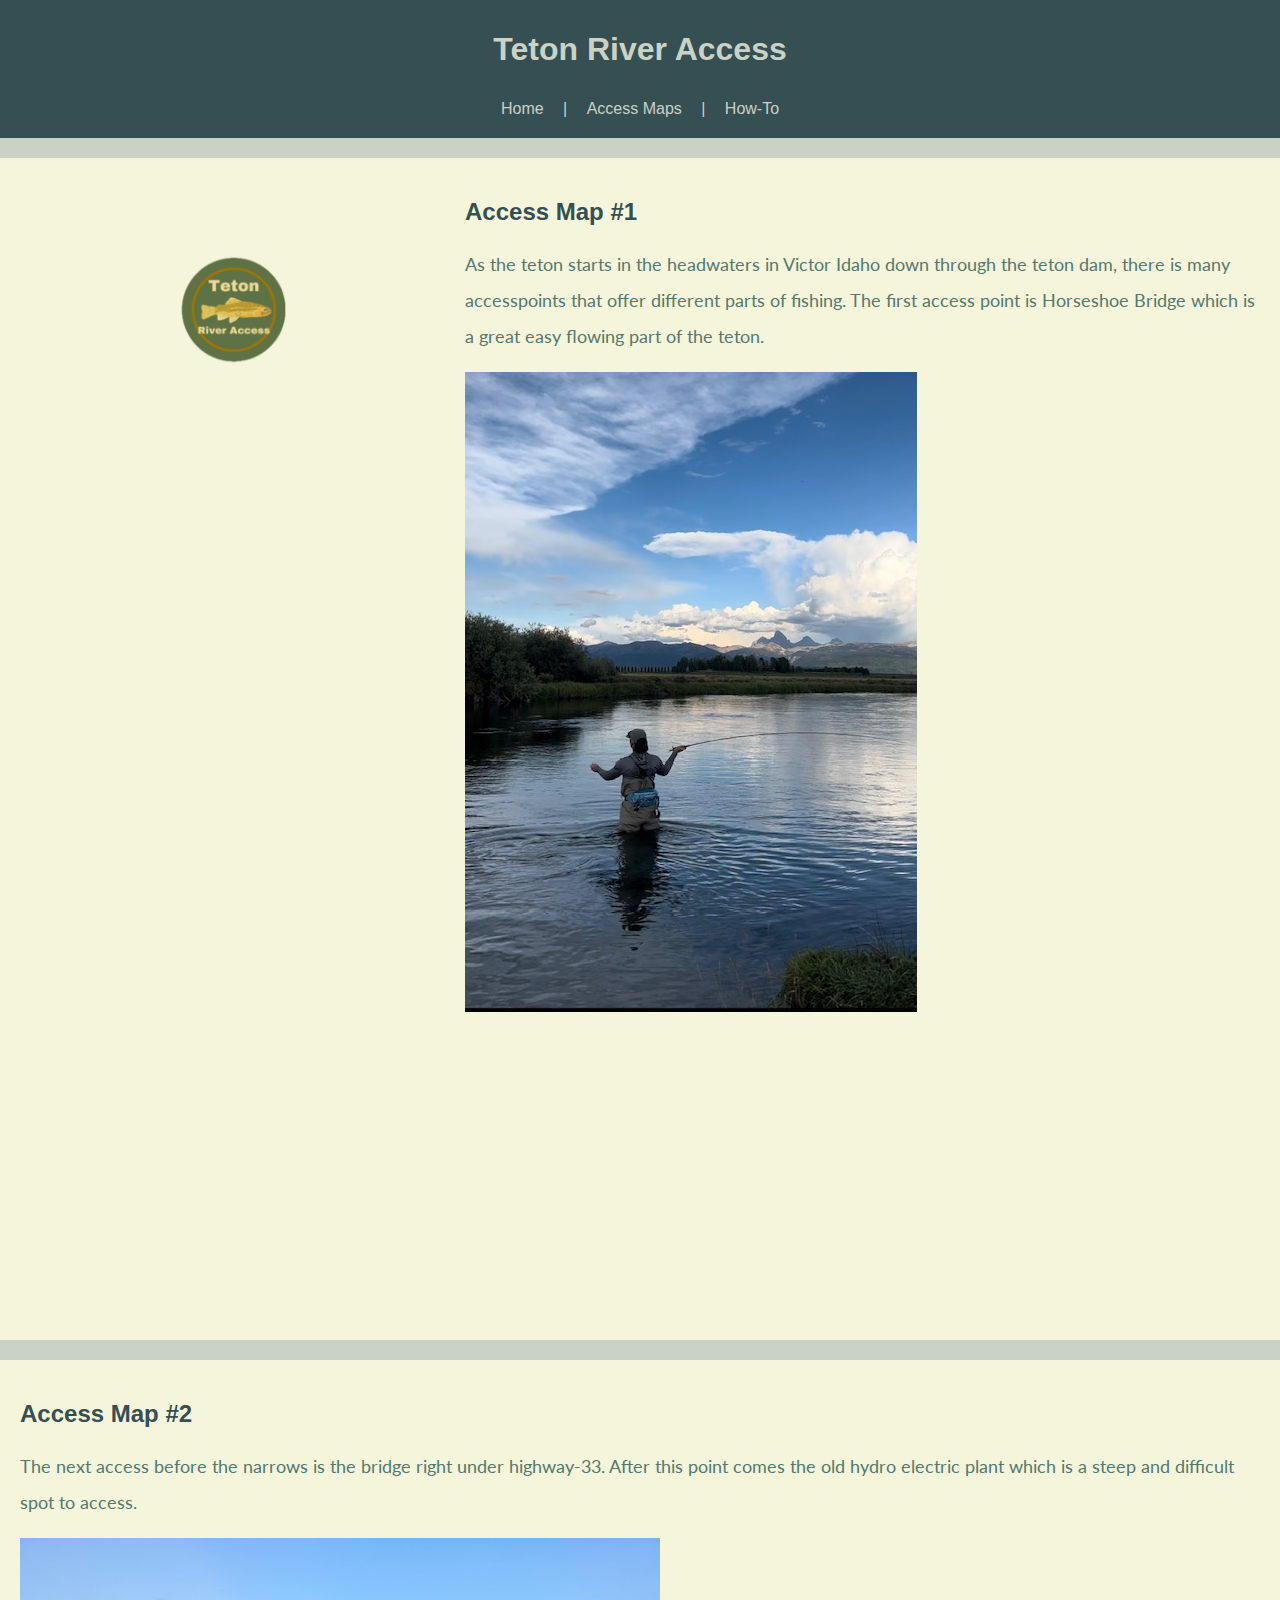
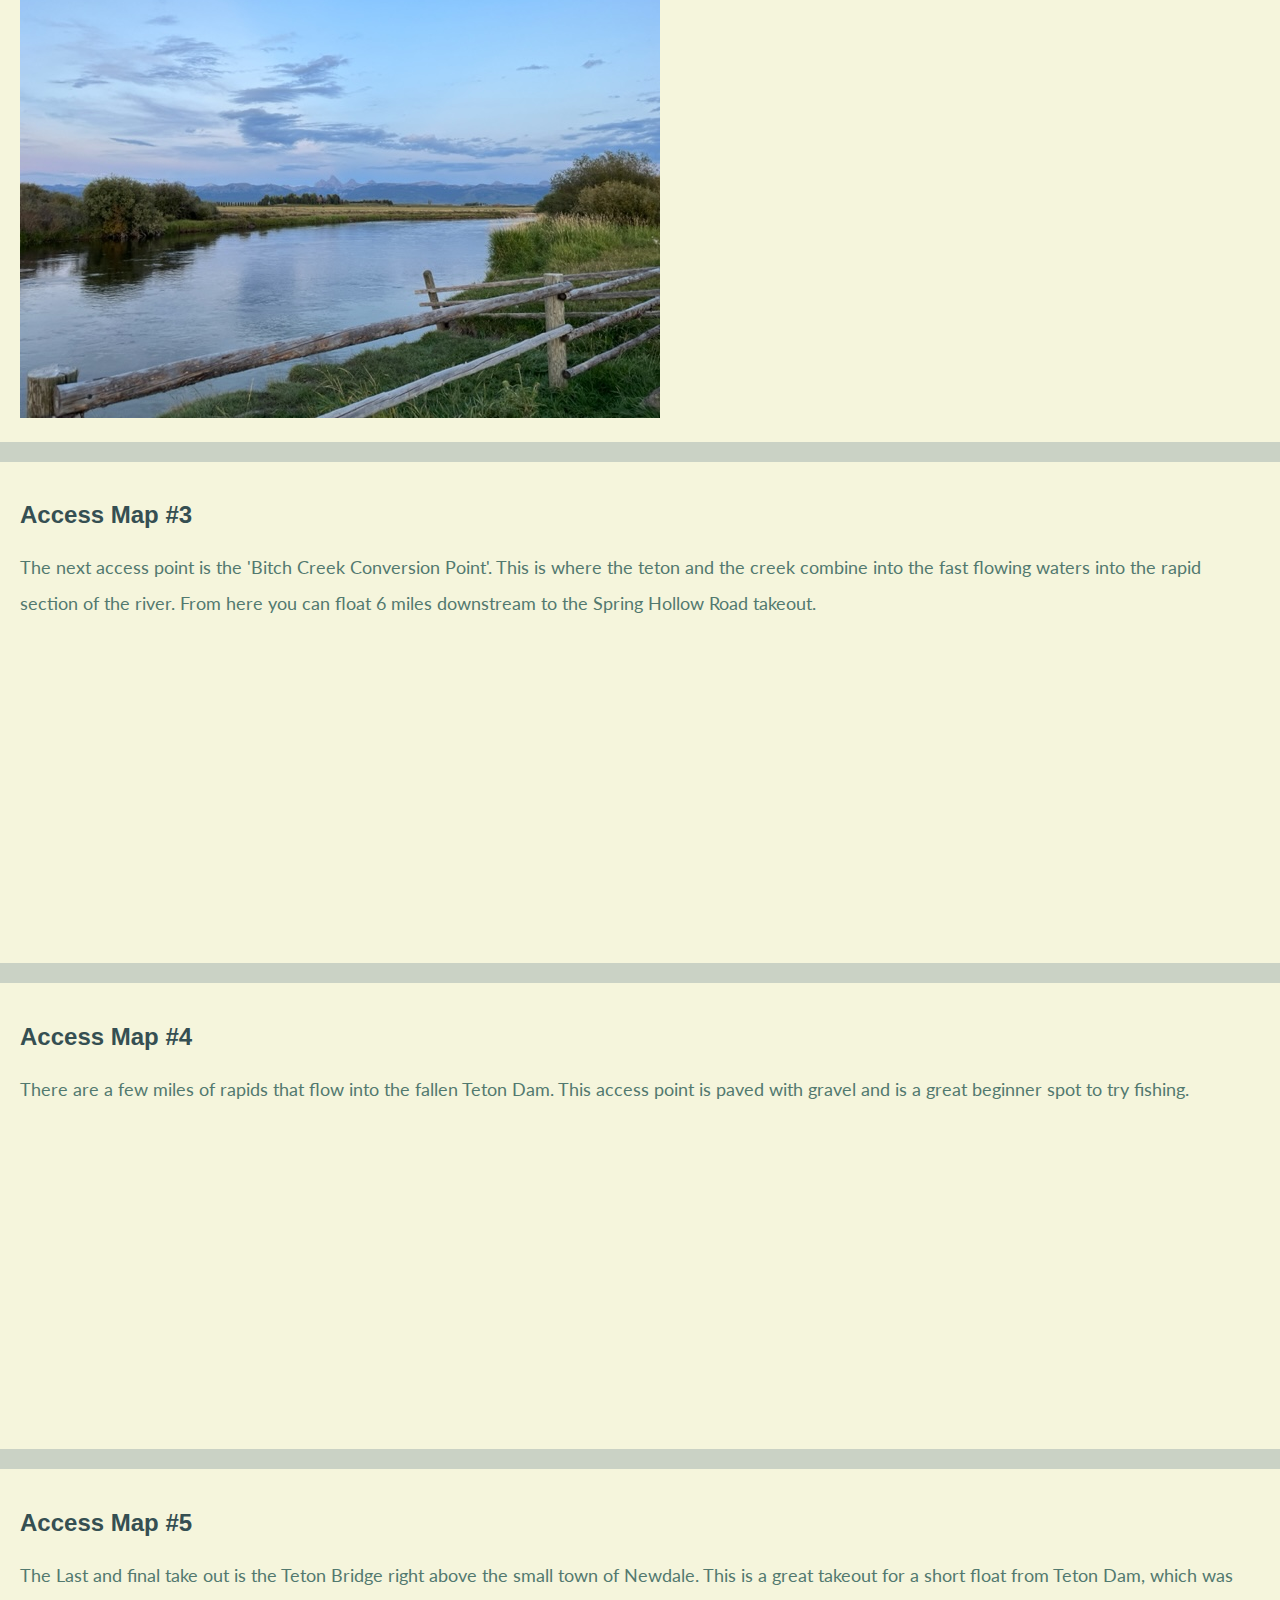
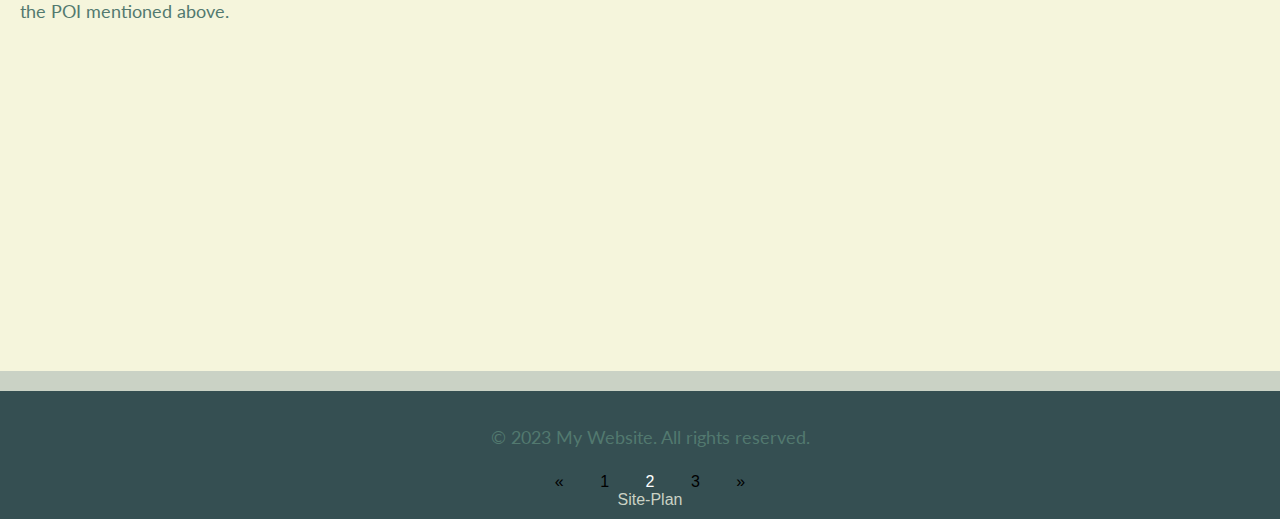
<file: final/accessmap.html>
<!-- about.html -->
<!DOCTYPE html>
<html lang="en">
<head>
    <link rel="stylesheet" href="styles/styles.css">
    <meta charset="UTF-8">
    <meta name="viewport" content="width=device-width, initial-scale=1.0">
    <title>Access Map</title>
</head>
<body>

    <header>
        <h1>Teton River Access</h1>
        <nav>
            <a href="index.html">Home</a> |
            <a href="accessmap.html">Access Maps</a> |
            <a href="howto.html">How-To</a>
        </nav>
        <img src="images/TRA.png" alt="Logo" id="logo">
    </header>

    <!--#1-->
    <main>
        <h2>Access Map #1</h2>
        <p>
            As the teton starts in the headwaters in Victor Idaho down through the teton dam, there is many accesspoints that offer different parts of fishing. The first access point is Horseshoe Bridge which is a great easy flowing part of the teton. 
        </p>
        <img src="images/horseshoebridge.jpg" alt="image for pages">
        <iframe src="https://www.google.com/maps/embed?pb=!1m18!1m12!1m3!1d5762.731660663754!2d-111.20554665397626!3d43.76517908894963!2m3!1f0!2f0!3f0!3m2!1i1024!2i768!4f13.1!3m3!1m2!1s0x5353bd16493e53b5%3A0x6b47ec6410101008!2sHorseshoe%20Bridge!5e0!3m2!1sen!2sus!4v1701037366483!5m2!1sen!2sus" width="400" height="300" style="border:0;" allowfullscreen="" loading="lazy" referrerpolicy="no-referrer-when-downgrade"></iframe>        <!-- Add your about page content here -->
    </main>

    <!--#2-->
    <main>
        <h2>Access Map #2</h2>
        <p>
         The next access before the narrows is the bridge right under highway-33. 
         After this point comes the old hydro electric plant which is a steep and difficult spot to access. 
        </p>
        <img src="images/uppertetonriver.JPG" alt="image for pages">
        <iframe src="https://www.google.com/maps/embed?pb=!1m18!1m12!1m3!1d5756.748679032099!2d-111.23897914378281!3d43.82725052701319!2m3!1f0!2f0!3f0!3m2!1i1024!2i768!4f13.1!3m3!1m2!1s0x5353bf24e85945b1%3A0x2ba11bae643cafdc!2sHarrops%20Bridge!5e0!3m2!1sen!2sus!4v1701037967342!5m2!1sen!2sus" width="400" height="300" style="border:0;" allowfullscreen="" loading="lazy" referrerpolicy="no-referrer-when-downgrade"></iframe>    </main>

    <!--#3-->
    <main>
        <h2>Access Map #3</h2>
        <p>
            The next access point is the 'Bitch Creek Conversion Point'. 
            This is where the teton and the creek combine into the fast flowing waters into the rapid section of the river. 
            From here you can float 6 miles downstream to the Spring Hollow Road takeout.
        </p>
        <iframe src="https://www.google.com/maps/embed?pb=!1m17!1m12!1m3!1d4832.901526197291!2d-111.29226072853857!3d43.92491889351272!2m3!1f0!2f0!3f0!3m2!1i1024!2i768!4f13.1!3m2!1m1!2zNDPCsDU1JzM2LjIiTiAxMTHCsDE3JzIyLjYiVw!5e0!3m2!1sen!2sus!4v1701037918262!5m2!1sen!2sus" width="400" height="300" style="border:0;" allowfullscreen="" loading="lazy" referrerpolicy="no-referrer-when-downgrade"></iframe>
        <iframe src="https://www.google.com/maps/embed?pb=!1m18!1m12!1m3!1d2872.5290503925817!2d-111.35184093994083!3d43.94841942725884!2m3!1f0!2f0!3f0!3m2!1i1024!2i768!4f13.1!3m3!1m2!1s0x5353c21f399ddab5%3A0x1faa046eb47c8c68!2sSpg%20Holw%20Rd%2C%20Ashton%2C%20ID%2083420!5e0!3m2!1sen!2sus!4v1701038037031!5m2!1sen!2sus" width="400" height="300" style="border:0;" allowfullscreen="" loading="lazy" referrerpolicy="no-referrer-when-downgrade"></iframe>
    </main>

    <!--#4-->
    <main>
        <h2>Access Map #4</h2>
        <p>
            There are a few miles of rapids that flow into the fallen Teton Dam. 
            This access point is paved with gravel and is a great beginner spot to try fishing.

        </p>
        <iframe src="https://www.google.com/maps/embed?pb=!1m18!1m12!1m3!1d4064.881088642691!2d-111.53477971246105!3d43.91165951983023!2m3!1f0!2f0!3f0!3m2!1i1024!2i768!4f13.1!3m3!1m2!1s0x5353ede06e3f140f%3A0x83f795cbaa75b1be!2sTeton%20Dam!5e0!3m2!1sen!2sus!4v1701038432569!5m2!1sen!2sus" width="400" height="300" style="border:0;" allowfullscreen="" loading="lazy" referrerpolicy="no-referrer-when-downgrade"></iframe>


    </main>


    <!--#55-->
    <main>
        <h2>Access Map #5</h2>
        <p>
            The Last and final take out is the Teton Bridge right above the small town of Newdale.
            This is a great takeout for a short float from Teton Dam, which was the POI mentioned above.

        </p>
        <iframe src="https://www.google.com/maps/embed?pb=!1m18!1m12!1m3!1d3517.0739369780454!2d-111.60745443043648!3d43.932449120744295!2m3!1f0!2f0!3f0!3m2!1i1024!2i768!4f13.1!3m3!1m2!1s0x5353f1876e74607b%3A0xdafa0b0512880bb2!2sTeton%20River%20Bridge!5e0!3m2!1sen!2sus!4v1701038468889!5m2!1sen!2sus" width="400" height="300" style="border:0;" allowfullscreen="" loading="lazy" referrerpolicy="no-referrer-when-downgrade"></iframe>
        

    </main>

    <footer>
        <p>&copy; 2023 My Website. All rights reserved.</p>
        <div class="pagination">
            <a href="#">&laquo;</a>
            <a href="index.html">1</a>
            <a class="active" href="accessmap.html">2</a>
            <a href="howto.html">3</a>
            <a href="#">&raquo;</a>
          </div>
        <a href="site-plan.html">Site-Plan</a>
    </footer>

</body>
</html>
</file>
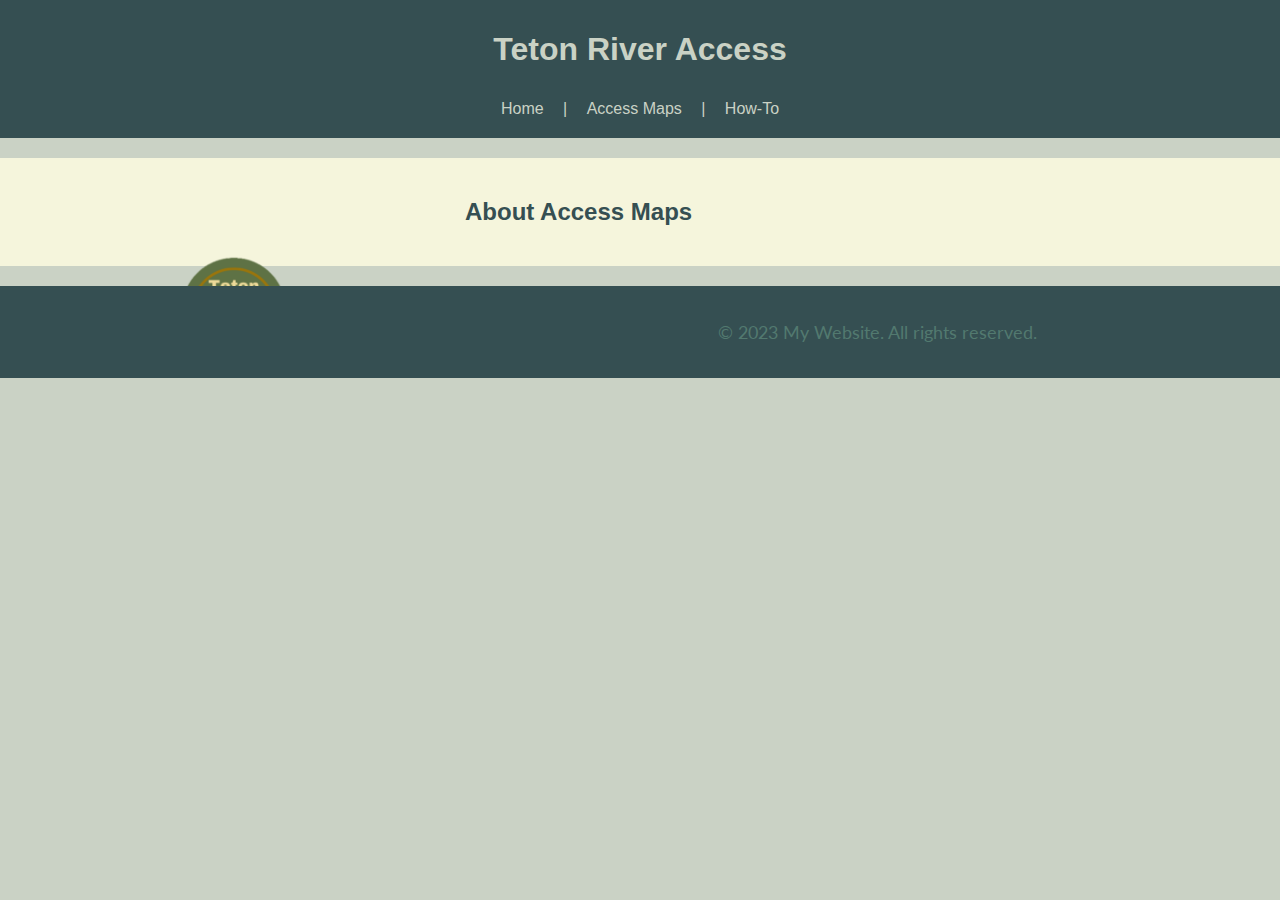
<file: final/contact.html>
<!-- contact.html -->
<!DOCTYPE html>
<html lang="en">
<head>
    
    <link rel="stylesheet" href="styles/styles.css">
    <meta charset="UTF-8">
    <meta name="viewport" content="width=device-width, initial-scale=1.0">
    <title>Contact Page</title>
</head>
<body>

    <header>
        <h1>Teton River Access</h1>
        <nav>
            <a href="index.html">Home</a> |
            <a href="about.html">Access Maps</a> |
            <a href="contact.html">How-To</a>
        </nav>
        <img src="images/TRA.png" alt="Logo" id="logo">
    </header>

    <main>
        <h2>About Access Maps</h2>
        <!-- Add your contact page content here -->
    </main>

    <footer>
        <p>&copy; 2023 My Website. All rights reserved.</p>
    </footer>

</body>
</html>
</file>
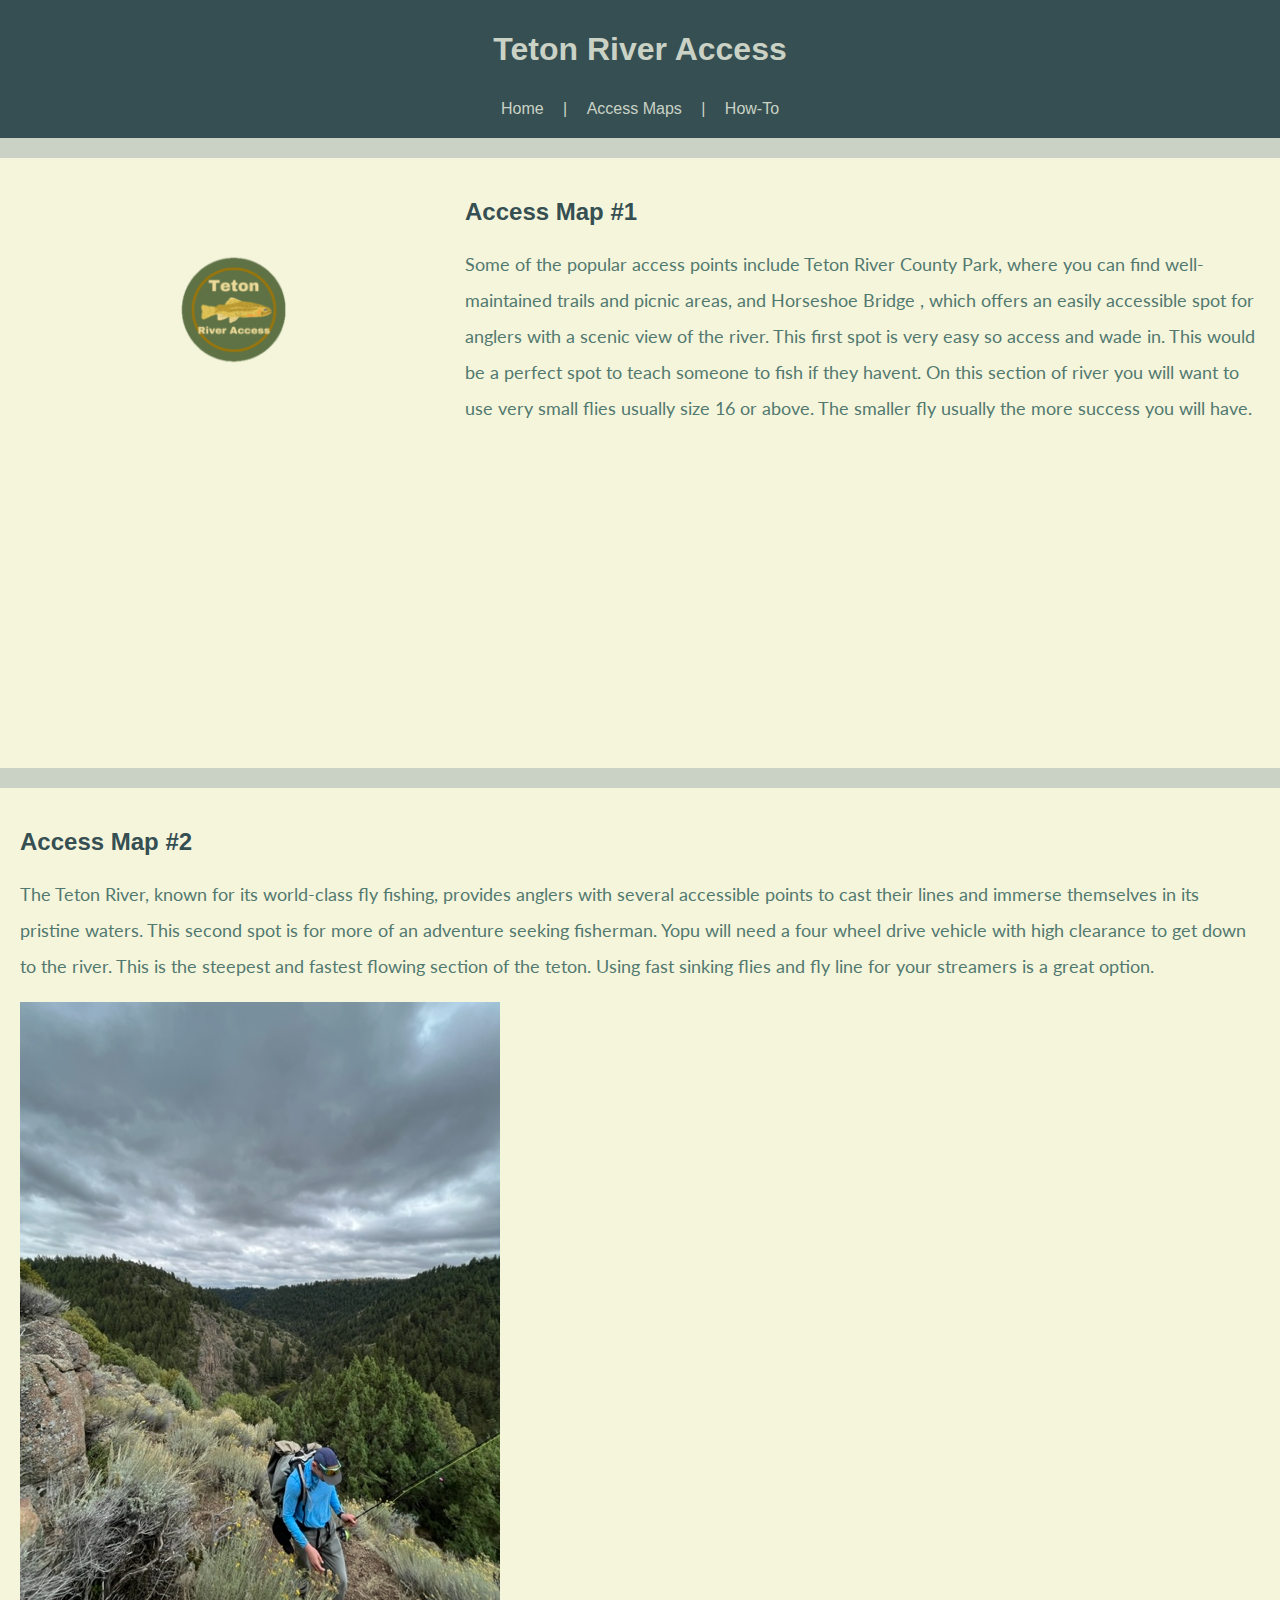
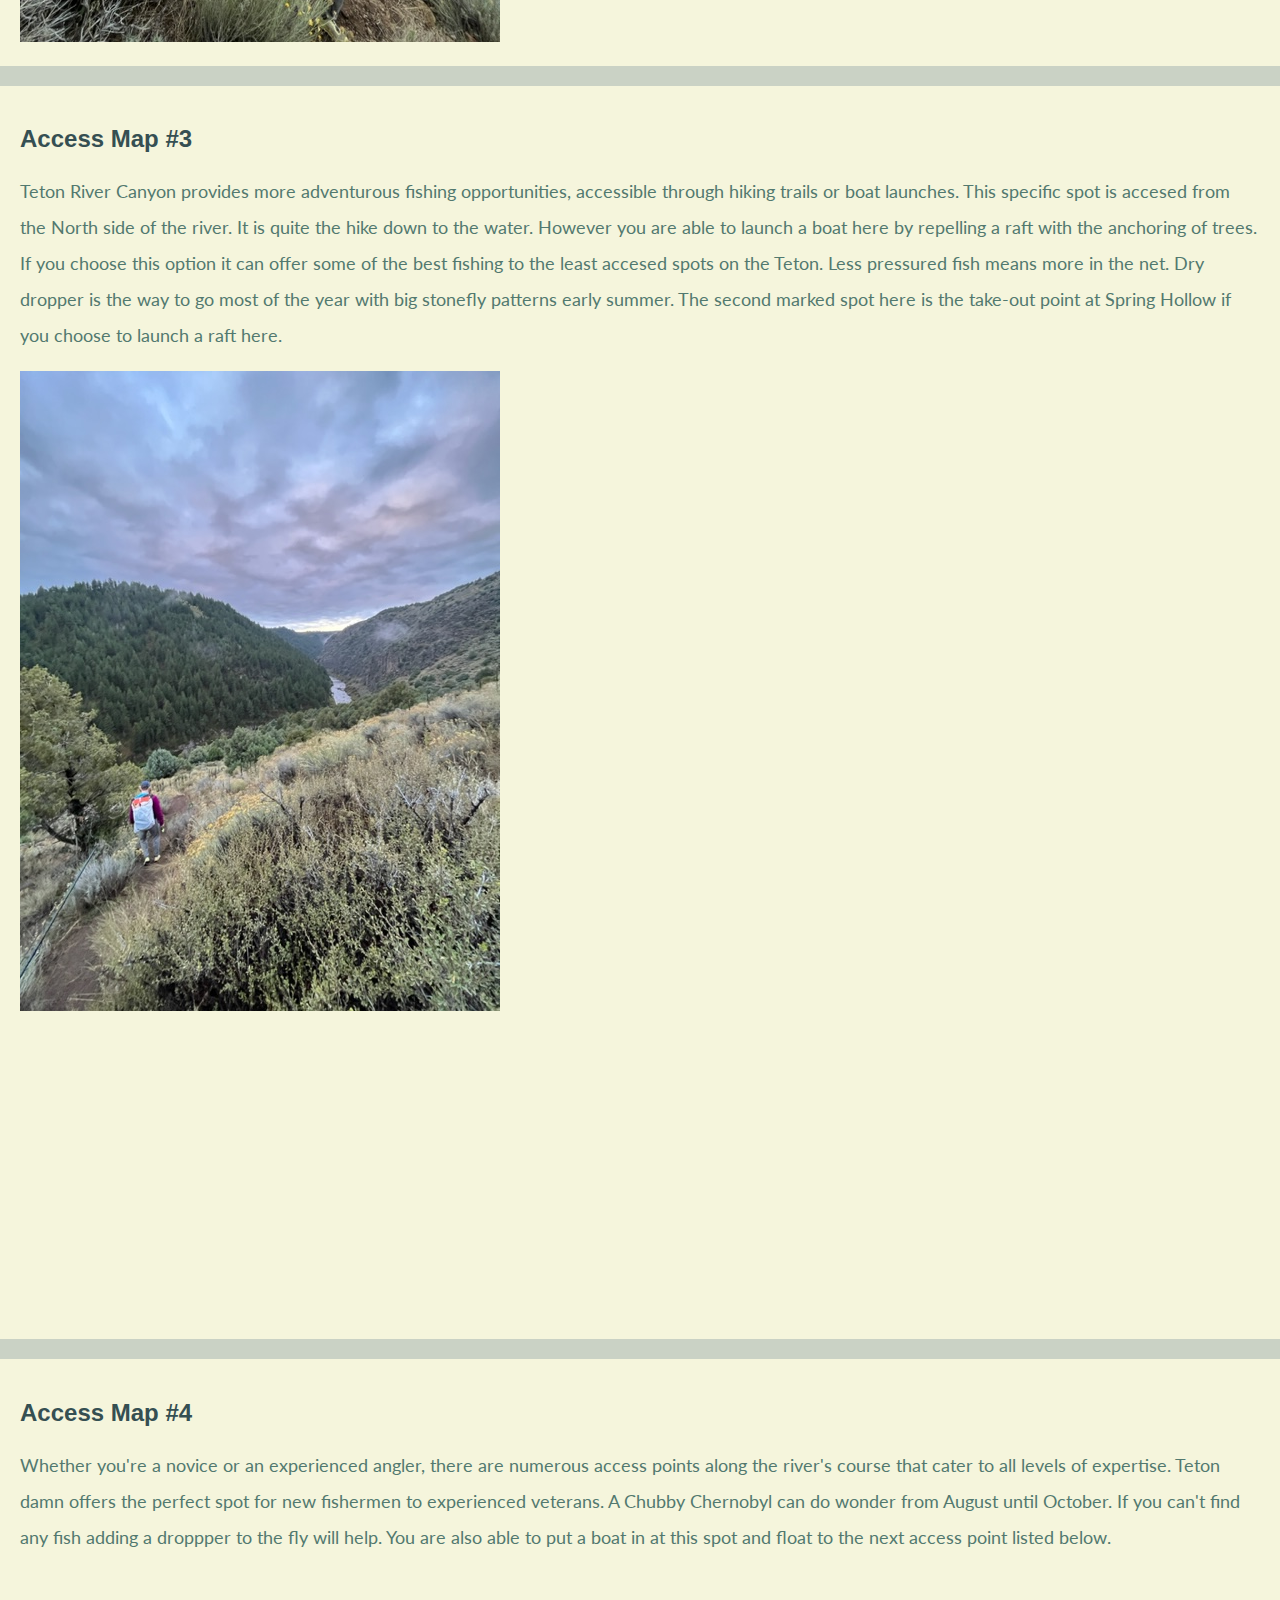
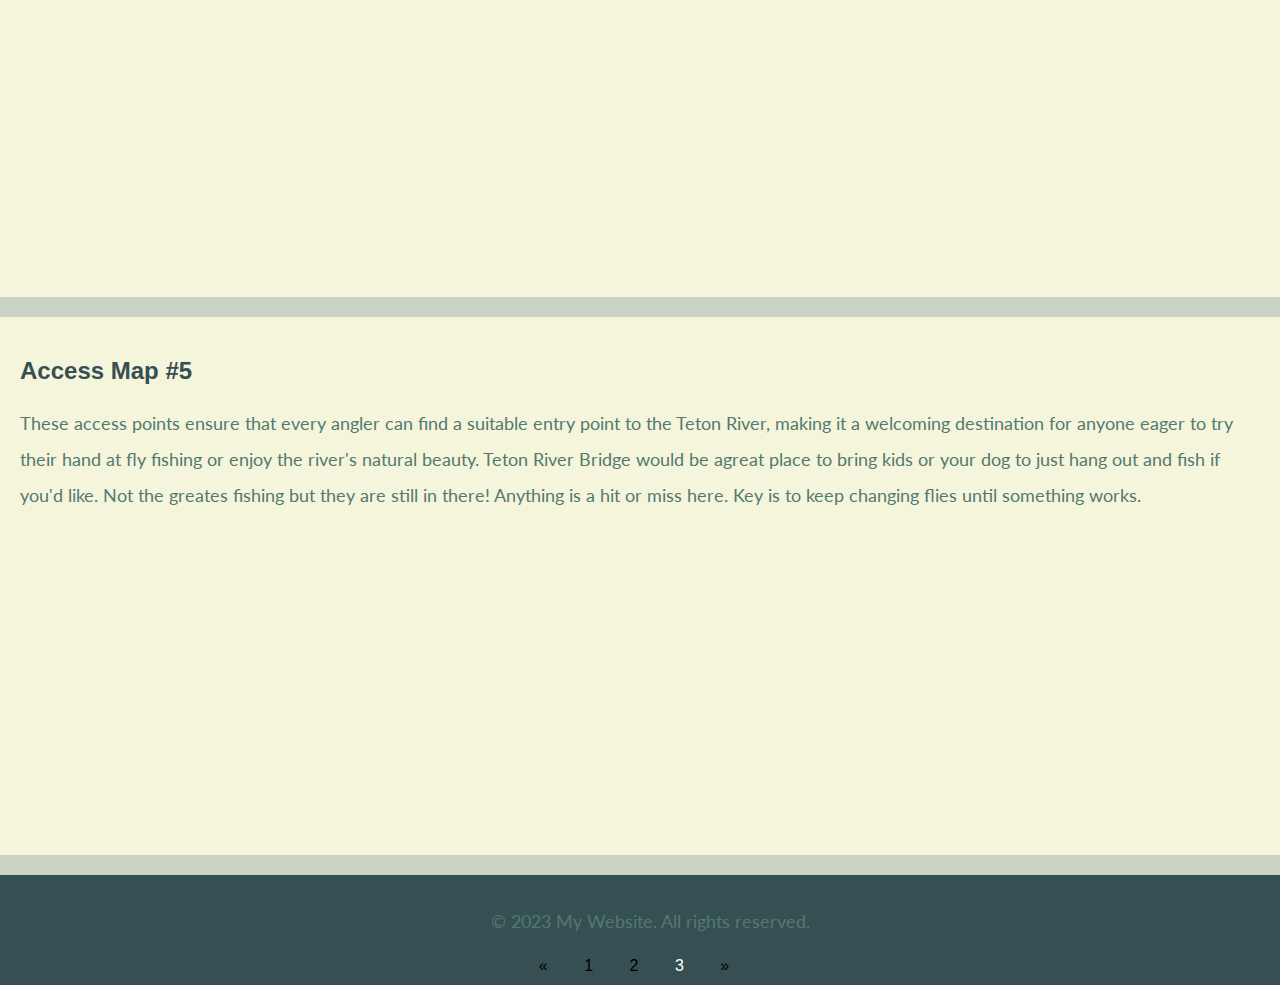
<file: final/howto.html>
<!-- contact.html -->
<!DOCTYPE html>
<html lang="en">
<head>
    
    <link rel="stylesheet" href="styles/styles.css">
    <meta charset="UTF-8">
    <meta name="viewport" content="width=device-width, initial-scale=1.0">
    <title>How-To</title>
</head>
<body>

    <header>
        <h1>Teton River Access</h1>
        <nav>
            <a href="index.html">Home</a> |
            <a href="accessmap.html">Access Maps</a> |
            <a href="howto.html">How-To</a>
        </nav>
        <img src="images/TRA.png" alt="Logo" id="logo">
    </header>

    <!--#1-->
    <main>
        <h2>Access Map #1</h2>
        <p>
            Some of the popular access points include Teton River County Park, where you can find well-maintained trails and picnic areas, and Horseshoe Bridge
            , which offers an easily accessible spot for anglers with a scenic view of the river. This first spot is very easy so access and wade in. This would be a perfect spot to teach someone to fish if they havent. On this section of river you will want to use very small
            flies usually size 16 or above. The smaller fly usually the more success you will have.
             
        </p>
        
        <iframe src="https://www.google.com/maps/embed?pb=!1m18!1m12!1m3!1d5762.731660663754!2d-111.20554665397626!3d43.76517908894963!2m3!1f0!2f0!3f0!3m2!1i1024!2i768!4f13.1!3m3!1m2!1s0x5353bd16493e53b5%3A0x6b47ec6410101008!2sHorseshoe%20Bridge!5e0!3m2!1sen!2sus!4v1701037366483!5m2!1sen!2sus" width="400" height="300" style="border:0;" allowfullscreen="" loading="lazy" referrerpolicy="no-referrer-when-downgrade"></iframe>        <!-- Add your about page content here -->
    </main>

    <!--#2-->
    <main>
        <h2>Access Map #2</h2>
        <p>
            The Teton River, known for its world-class fly fishing,
             provides anglers with several accessible points to cast their lines and immerse themselves in its pristine waters. This second spot is for more of an adventure seeking fisherman. Yopu will need a four wheel drive vehicle with high clearance to get down to the river. This is 
             the steepest and fastest flowing section of the teton. Using fast sinking flies and fly line for your streamers is a great option.
        </p>
        <img src="images/steepcanyonsection.JPG" alt="">
        
        <iframe src="https://www.google.com/maps/embed?pb=!1m17!1m12!1m3!1d2958.442552884635!2d-111.28429409142315!3d43.913226704272915!2m3!1f0!2f0!3f0!3m2!1i1024!2i768!4f13.1!3m2!1m1!2zNDPCsDU0JzQ3LjMiTiAxMTHCsDE3JzAwLjciVw!5e0!3m2!1sen!2sus!4v1701038981247!5m2!1sen!2sus" width="400" height="300" style="border:0;" allowfullscreen="" loading="lazy" referrerpolicy="no-referrer-when-downgrade"></iframe>
    </main>
    <!--#3-->
    <main>
        <h2>Access Map #3</h2>
        <p>
            Teton River Canyon provides more adventurous fishing opportunities, accessible through hiking trails or boat launches. This specific spot is accesed from the North side of the river. It is quite the hike down to the water. However you are able to launch a boat here by repelling
             a raft with the anchoring of trees. If you choose this option it can offer some of the best fishing to the least accesed spots on the Teton. Less pressured fish means more in the net. Dry dropper is the way to go most of the year with big stonefly patterns early summer. The second 
             marked spot here is the take-out point at Spring Hollow if you choose to launch a raft here.
        </p>
        <img src="images/bitchcreekhikein.JPG" alt="Hike-in">
        <iframe src="https://www.google.com/maps/embed?pb=!1m17!1m12!1m3!1d4832.901526197291!2d-111.29226072853857!3d43.92491889351272!2m3!1f0!2f0!3f0!3m2!1i1024!2i768!4f13.1!3m2!1m1!2zNDPCsDU1JzM2LjIiTiAxMTHCsDE3JzIyLjYiVw!5e0!3m2!1sen!2sus!4v1701037918262!5m2!1sen!2sus" width="400" height="300" style="border:0;" allowfullscreen="" loading="lazy" referrerpolicy="no-referrer-when-downgrade"></iframe>
        <iframe src="https://www.google.com/maps/embed?pb=!1m18!1m12!1m3!1d2872.5290503925817!2d-111.35184093994083!3d43.94841942725884!2m3!1f0!2f0!3f0!3m2!1i1024!2i768!4f13.1!3m3!1m2!1s0x5353c21f399ddab5%3A0x1faa046eb47c8c68!2sSpg%20Holw%20Rd%2C%20Ashton%2C%20ID%2083420!5e0!3m2!1sen!2sus!4v1701038037031!5m2!1sen!2sus" width="400" height="300" style="border:0;" allowfullscreen="" loading="lazy" referrerpolicy="no-referrer-when-downgrade"></iframe>
    </main>

    <!--#4-->
    <main>
        <h2>Access Map #4</h2>
        <p>
            Whether you're a novice or an experienced angler, there are numerous access points along the river's course that cater to all levels of 
            expertise. Teton damn offers the perfect spot for new fishermen to experienced veterans. A Chubby Chernobyl can do wonder from August until October. If you can't find any fish adding a droppper to the fly will help. You are also able to put a boat in at this spot and float to the next access point listed below.

        </p>
        <iframe src="https://www.google.com/maps/embed?pb=!1m18!1m12!1m3!1d4064.881088642691!2d-111.53477971246105!3d43.91165951983023!2m3!1f0!2f0!3f0!3m2!1i1024!2i768!4f13.1!3m3!1m2!1s0x5353ede06e3f140f%3A0x83f795cbaa75b1be!2sTeton%20Dam!5e0!3m2!1sen!2sus!4v1701038432569!5m2!1sen!2sus" width="400" height="300" style="border:0;" allowfullscreen="" loading="lazy" referrerpolicy="no-referrer-when-downgrade"></iframe>


    </main>


    <!--#5-->
    <main>
        <h2>Access Map #5</h2>
        <p>
            These access points ensure that every angler can find a suitable entry point to the Teton River, making it a welcoming 
            destination for anyone eager to try their hand at fly fishing or enjoy the river's natural beauty. Teton River Bridge would be agreat place to bring kids or your dog to just hang out and fish if you'd like. Not the greates fishing but they are still in there! Anything is a hit or miss here. Key is to keep changing flies until something works.

        </p>
        <iframe src="https://www.google.com/maps/embed?pb=!1m18!1m12!1m3!1d3517.0739369780454!2d-111.60745443043648!3d43.932449120744295!2m3!1f0!2f0!3f0!3m2!1i1024!2i768!4f13.1!3m3!1m2!1s0x5353f1876e74607b%3A0xdafa0b0512880bb2!2sTeton%20River%20Bridge!5e0!3m2!1sen!2sus!4v1701038468889!5m2!1sen!2sus" width="400" height="300" style="border:0;" allowfullscreen="" loading="lazy" referrerpolicy="no-referrer-when-downgrade"></iframe>
        

    </main>

    <footer>
        <p>&copy; 2023 My Website. All rights reserved.</p>
        <div class="pagination">
            <a href="#">&laquo;</a>
            <a href="index.html">1</a>
            <a href="accessmap.html">2</a>
            <a class="active" href="howto.html">3</a>
            <a href="#">&raquo;</a>
            <a href="site-plan.html"></a>
          </div>
    </footer>

</body>
</html>
</file>
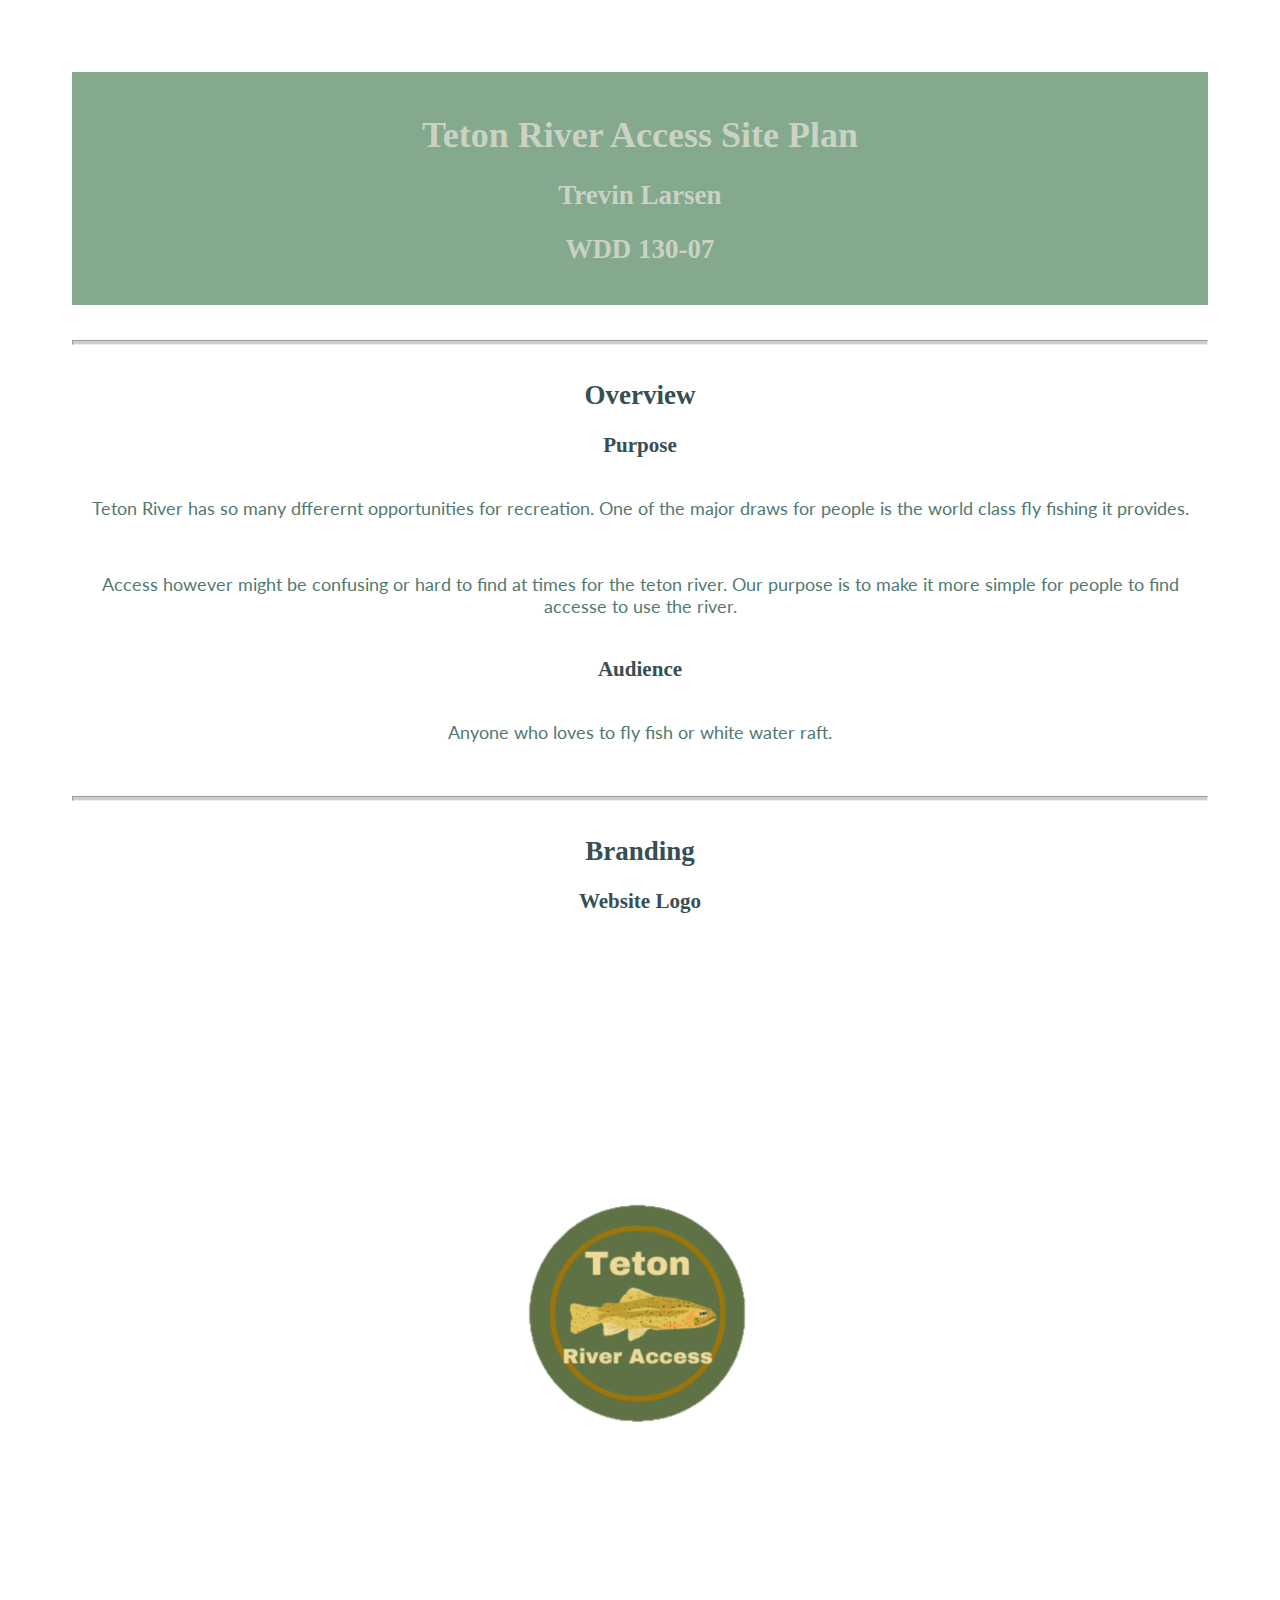
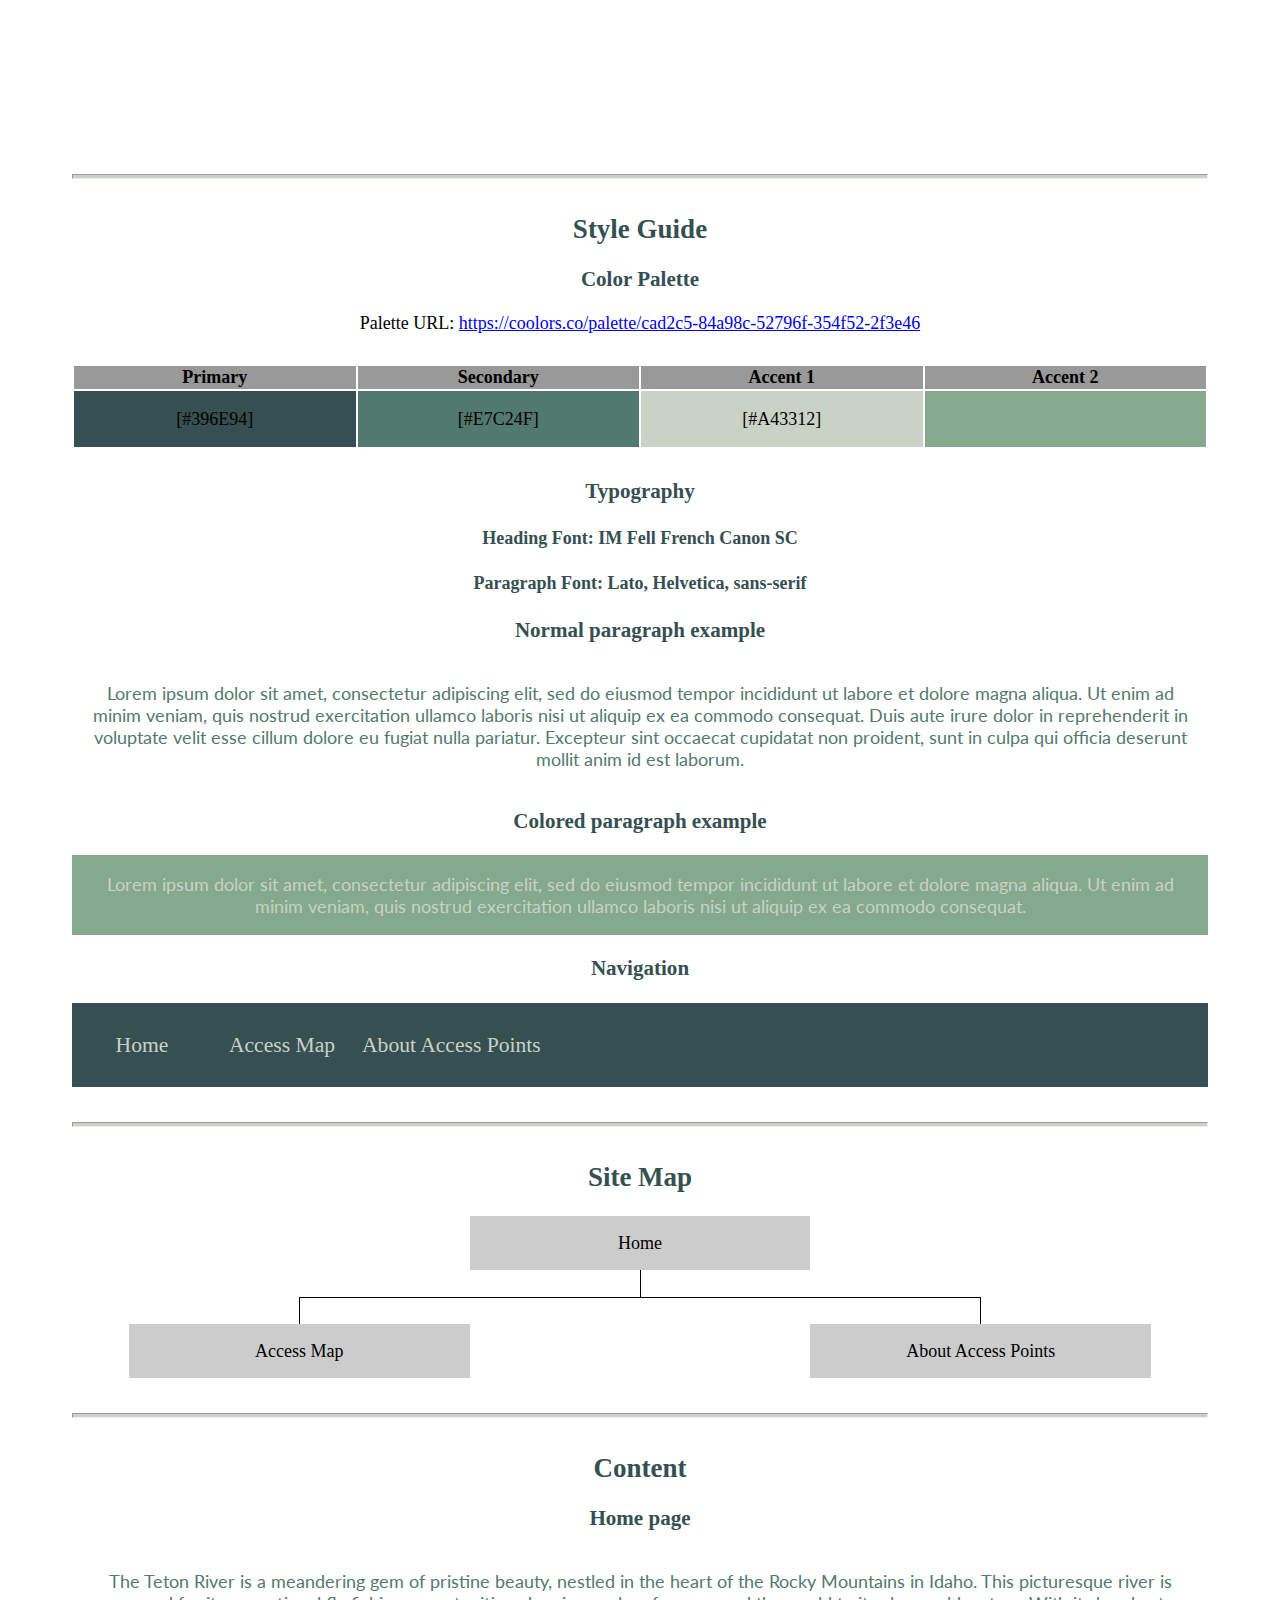
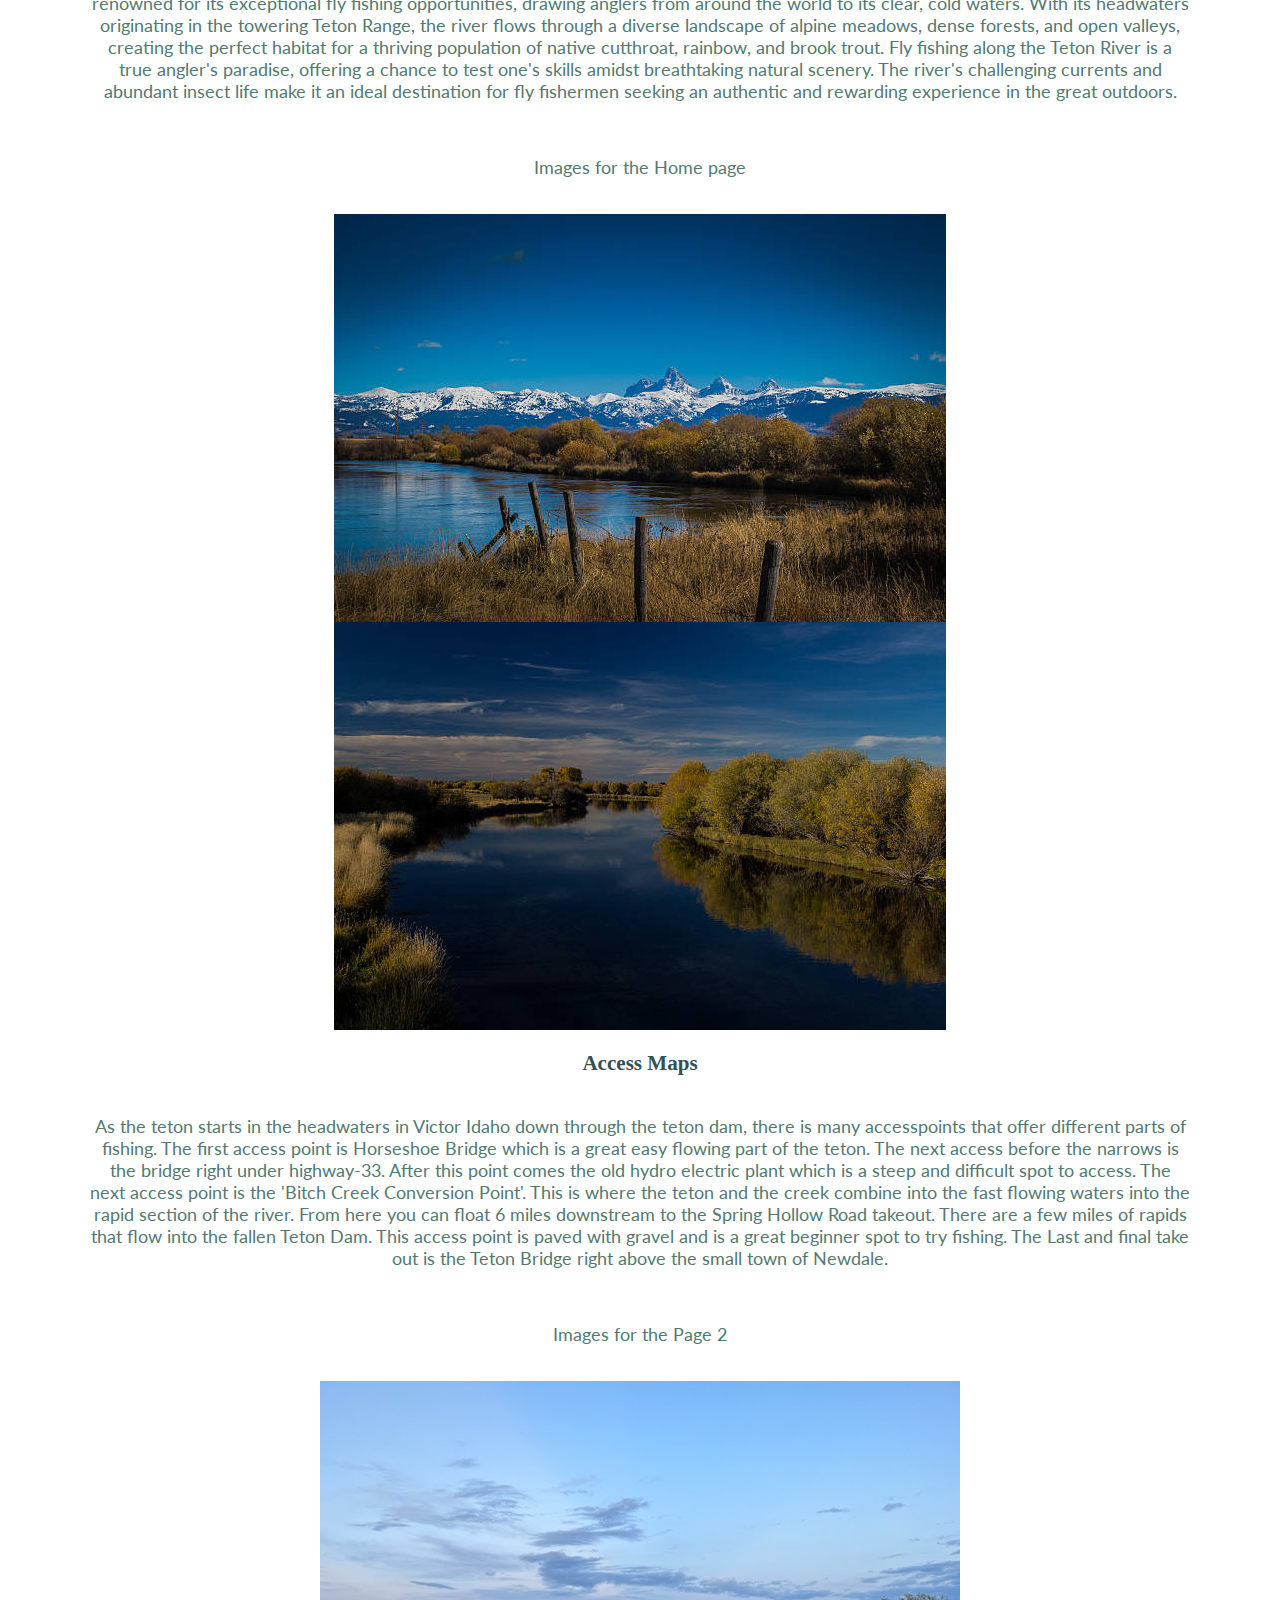
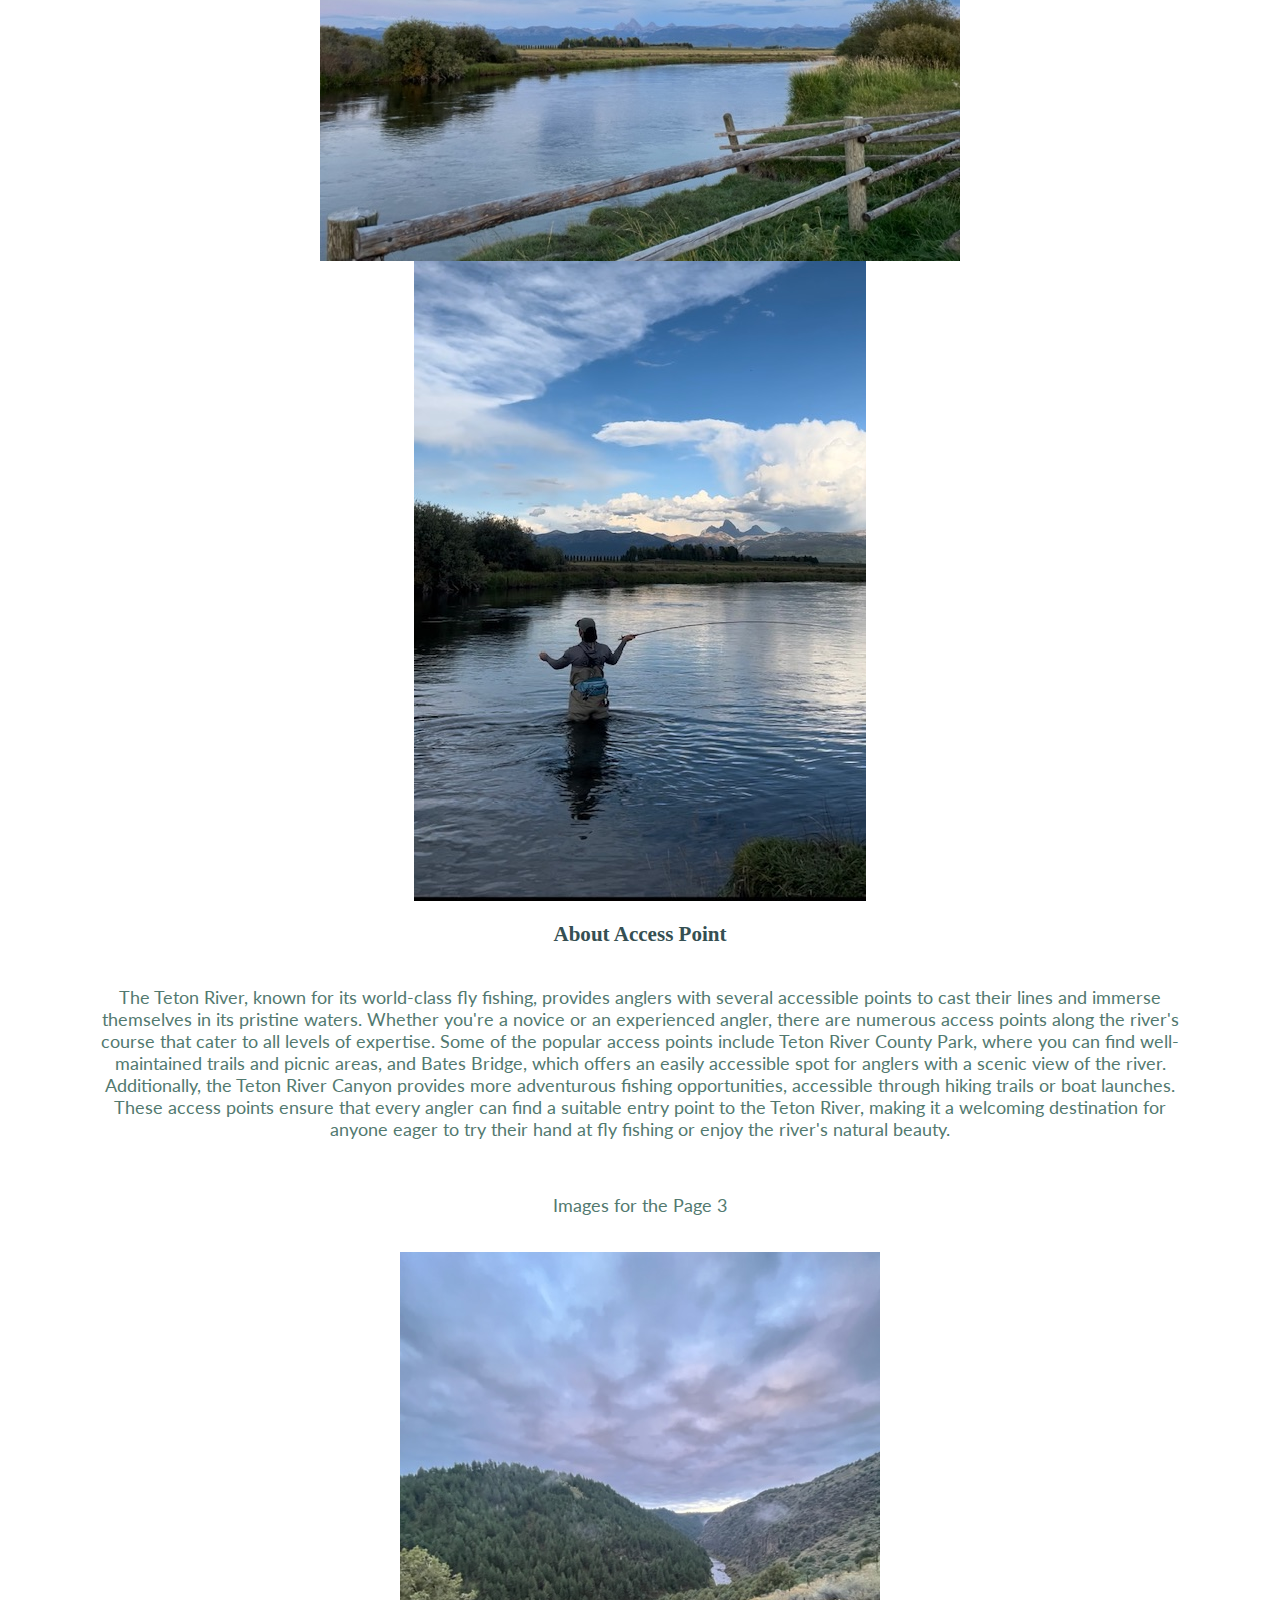
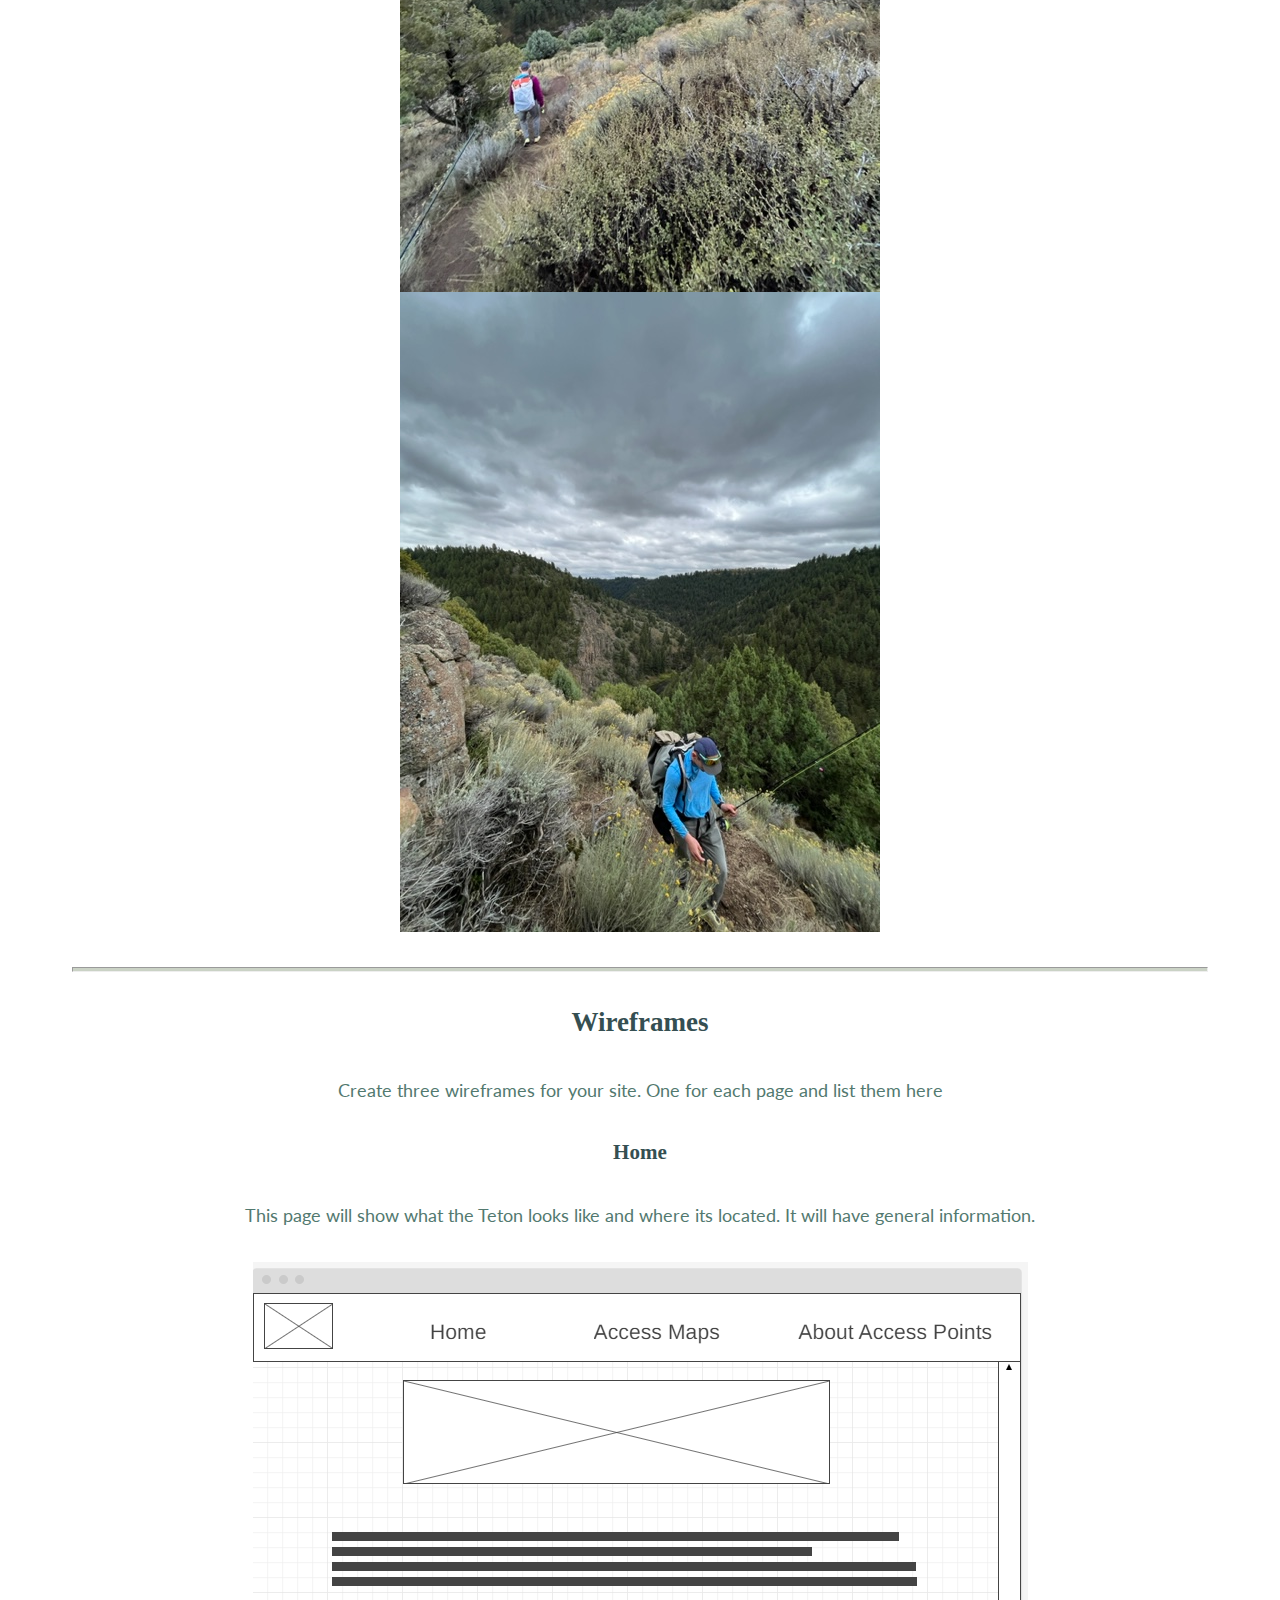
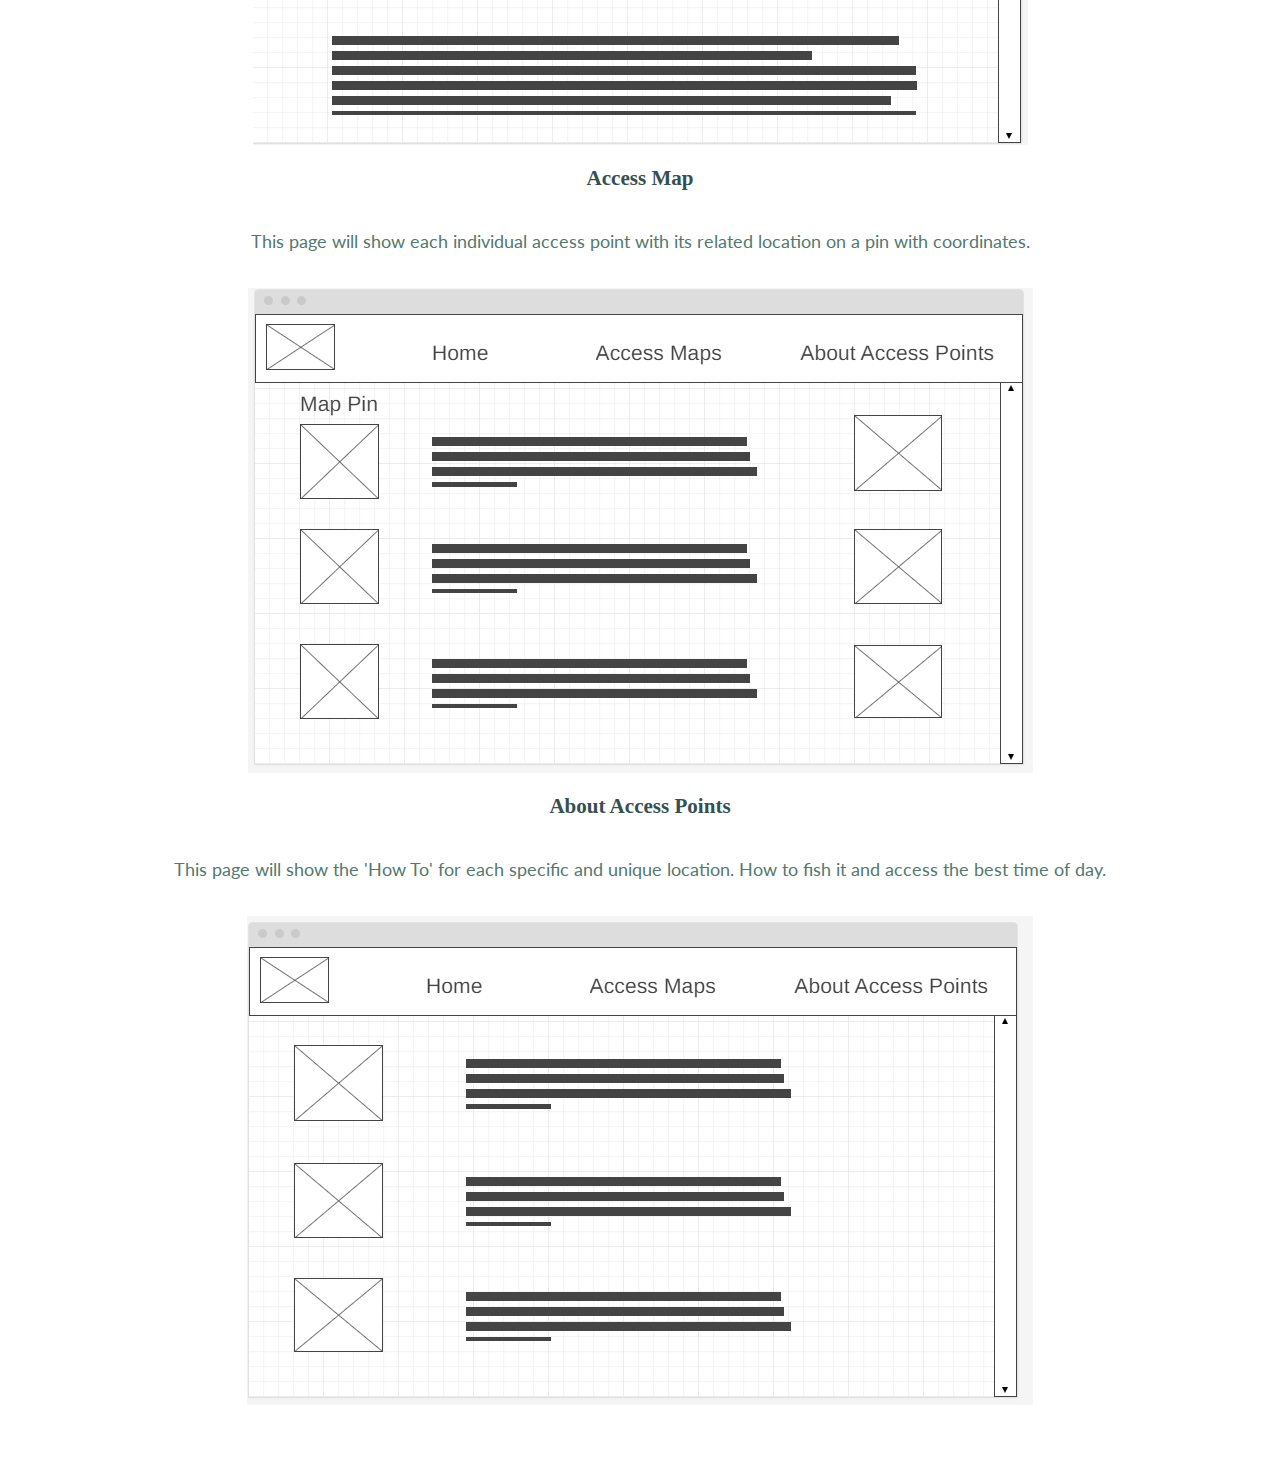
<file: final/site-plan.html>
<!DOCTYPE html>
<html lang="en-us">
    
  <head>
    <meta charset="utf-8">
    <title>Site Plan</title>
    <link type="text/css" rel="stylesheet" href="styles/site-plan.css">
  </head>

  <body>
    <header>
      <h1>Teton River Access Site Plan</h1>
      <h2>Trevin Larsen</h2>
      <h2>WDD 130-07</h2>
      <!-- In the header above, add the name or your site, your name and class number. For example if you are in section 3 you would put WDD 130.03 -->
    </header>
    <main>

      <!-- ------------------------Steps 2-33------------------------------ -->
      <hr>
      <h2>Overview</h2>
      <h3>Purpose</h3>
      <p>Teton River has so many dfferernt opportunities for recreation. One of the major draws for people is the world class fly fishing it provides.</p>
      <p>Access however might be confusing or hard to find at times for the teton river. Our purpose is to make it more simple for people to find accesse to use the river.</p>  <!-- change this -->


      <h3>Audience</h3>
      <p>Anyone who loves to fly fish or white water raft.</p>  <!-- change this -->

      <hr>
      <h2>Branding</h2>
      <h3>Website Logo</h3>
      <!-- Replace this with some sort of logo for your sit.  A logo can be as simple as the name of your site in a nice font :) -->
      <img src="images/TRA.png"      alt="Logo image">
      <hr>
      <h2>
        Style Guide
      </h2>

      <!-- ------------------------Steps 4-8------------------------------ -->

      <h3>
        Color Palette
      </h3>
      <!--  The colors you choose for a website are one of the most important decisions you will make. Follow the instructions on the activity in iLearn then return and replace the color codes below with the hex color codes (the 6 digit numbers that show at the bottom of each color) for the colors you have chosen below.  You should have at least 2 colors but do not have to fill in all 4 if you do not need them.  -->

      <!-- Copy and paste the URL to your finished palette below Make sure to paste it into both spots -->
      Palette URL: <a href="https://coolors.co/palette/cad2c5-84a98c-52796f-354f52-2f3e46" target="_blank">https://coolors.co/palette/cad2c5-84a98c-52796f-354f52-2f3e46</a>


      <table class="colors">
        <tr><th>Primary</th><th>Secondary</th><th>Accent 1</th><th>Accent 2</th></tr>
        <!-- Replace the numbers in the boxes below with your hex color codes. Then switch to the site-plan.css file and change your colors there as well. -->
        <tr><td class="primary">[#396E94]</td><td class="secondary">[#E7C24F]</td><td class="accent1">[#A43312]</td><td class="accent2"></td></tr>
      </table>

      <!-- ------------------------Step 9------------------------------ -->

      <h3>
        Typography
      </h3>
      <!-- Choose a font for your paragraphs (body copy) and headlines. What font(s) have you chosen? Why did you choose what you did?  Make sure to review the list of web safe fonts at W3Schools.org as a starting point.  Think also about which of your colors above you might use for background and font colors. -->

      <h4>
        Heading Font: IM Fell French Canon SC  <!-- change this -->
      </h4>
      <h4>
        Paragraph Font: Lato, Helvetica, sans-serif
      </h4>
      <h3>
        Normal paragraph example
      </h3>
      <p>
        Lorem ipsum dolor sit amet, consectetur adipiscing elit, sed do eiusmod tempor incididunt ut labore et dolore magna aliqua. Ut enim ad minim veniam, quis nostrud exercitation ullamco laboris nisi ut aliquip ex ea commodo consequat. Duis aute irure dolor in reprehenderit in voluptate velit esse cillum dolore eu fugiat nulla pariatur. Excepteur sint occaecat cupidatat non proident, sunt in culpa qui officia deserunt mollit anim id est laborum.
      </p>
      <h3>
        Colored paragraph example
      </h3>
      <p class="colored">
        Lorem ipsum dolor sit amet, consectetur adipiscing elit, sed do eiusmod tempor incididunt ut labore et dolore magna aliqua. Ut enim ad minim veniam, quis nostrud exercitation ullamco laboris nisi ut aliquip ex ea commodo consequat. 
      </p>

      <!-- ------------------------Step 10------------------------------ -->

      <h3>
        Navigation
      </h3>
      <!-- Think about how you want your navigation bar to look. In the site-plan.css file change the colors to your colors to get the look you desire. --> 
      <nav>
        <a href="#">Home</a>
        <a href="#">Access Map</a>
        <a href="#">About Access Points</a>
      </nav>
      <hr>
      <h2>
        Site Map
      </h2>
      <div class="sitemap">
        <div class="sm-home">
          Home
        </div>
        <div class="sm-page2">
          Access Map <!-- change this -->
        </div>
        <div class="sm-page3">
          About Access Points  <!-- change this -->
        </div>

        <div class="top">
          &nbsp;
        </div>
        <div class="left">
          &nbsp;
        </div>
        <div class="right">
          &nbsp;
        </div>

      </div>

      <!-- --------Content Section yes no -------------- -->
      <hr>
      <h2>
        Content
      </h2>
      <h3>Home page</h3>
      <p>
        The Teton River is a meandering gem of pristine beauty, nestled in the heart of the Rocky Mountains in Idaho. This picturesque river is renowned for its exceptional fly fishing opportunities, drawing anglers from around the world to its clear, cold waters. With its headwaters originating in the towering Teton Range, the river flows through a diverse landscape of alpine meadows, dense forests, and open valleys, creating the perfect habitat for a thriving population of native cutthroat, rainbow, and brook trout. Fly fishing along the Teton River is a true angler's paradise, offering a chance to test one's skills amidst breathtaking natural scenery. The river's challenging currents and abundant insect life make it an ideal destination for fly fishermen seeking an authentic and rewarding experience in the great outdoors.
      </p>
      <p>Images for the Home page</p>
        <img src="images/tetonhomepage1.jpg" alt="image for homepage">
        <img src="images/teton2.jpg" alt="image for homepage">

      </ul>
      <h3>Access Maps</h3>
      <p>
        As the teton starts in the headwaters in Victor Idaho down through the teton dam, there is many accesspoints that offer different parts of fishing. The first access point is Horseshoe Bridge which is a great easy flowing part of the teton. The next access before the narrows is the bridge right under highway-33. After this point comes the old hydro electric plant which is a steep and difficult spot to access. The next access point is the 'Bitch Creek Conversion Point'. This is where the teton and the creek combine into the fast flowing waters into the rapid section of the river. From here you can float 6 miles downstream to the Spring Hollow Road takeout. There are a few miles of rapids that flow into the fallen Teton Dam. This access point is paved with gravel and is a great beginner spot to try fishing. The Last and final take out is the Teton Bridge right above the small town of Newdale.
      </p>
      <p>Images for the Page 2</p>
        <img src="images/uppertetonriver.JPG" alt="image for pages">
        <img src="images/horseshoebridge.jpg" alt="image for page">

      </ul>
      <h3>About Access Point</h3>
      <p>
        The Teton River, known for its world-class fly fishing, provides anglers with several accessible points to cast their lines and immerse themselves in its pristine waters. Whether you're a novice or an experienced angler, there are numerous access points along the river's course that cater to all levels of expertise. Some of the popular access points include Teton River County Park, where you can find well-maintained trails and picnic areas, and Bates Bridge, which offers an easily accessible spot for anglers with a scenic view of the river. Additionally, the Teton River Canyon provides more adventurous fishing opportunities, accessible through hiking trails or boat launches. These access points ensure that every angler can find a suitable entry point to the Teton River, making it a welcoming destination for anyone eager to try their hand at fly fishing or enjoy the river's natural beauty.
      </p>
      <p>Images for the Page 3</p>
        <img src="images/bitchcreekhikein.JPG" alt="image for page3">
        <img src="images/steepcanyonsection.JPG" alt="image for page3">

      </ul>
      <hr>
      <h2>
        Wireframes
      </h2>
      <p>
        Create three wireframes for your site. One for each page and list them here</p>

      <h3>Home</h3>
      <p>         
        This page will show what the Teton looks like and where its located. It will have general information.
      </p>
      <img src="images/wireframe_home.png" alt="home page wireframe">

      <h3>Access Map</h3>
      <p>         
        This page will show each individual access point with its related location on a pin with coordinates.
      </p>
      <img src="images/wireframe_maps.png" alt="page 2 wireframe">

      <h3>About Access Points</h3>
      <p>         
        This page will show the 'How To' for each specific and unique location. How to fish it and access the best time of day.
      </p>
      <img src="images/wireframe_about.png" alt="page 3 wireframe">
    </main>
  </body>

</html>
</file>
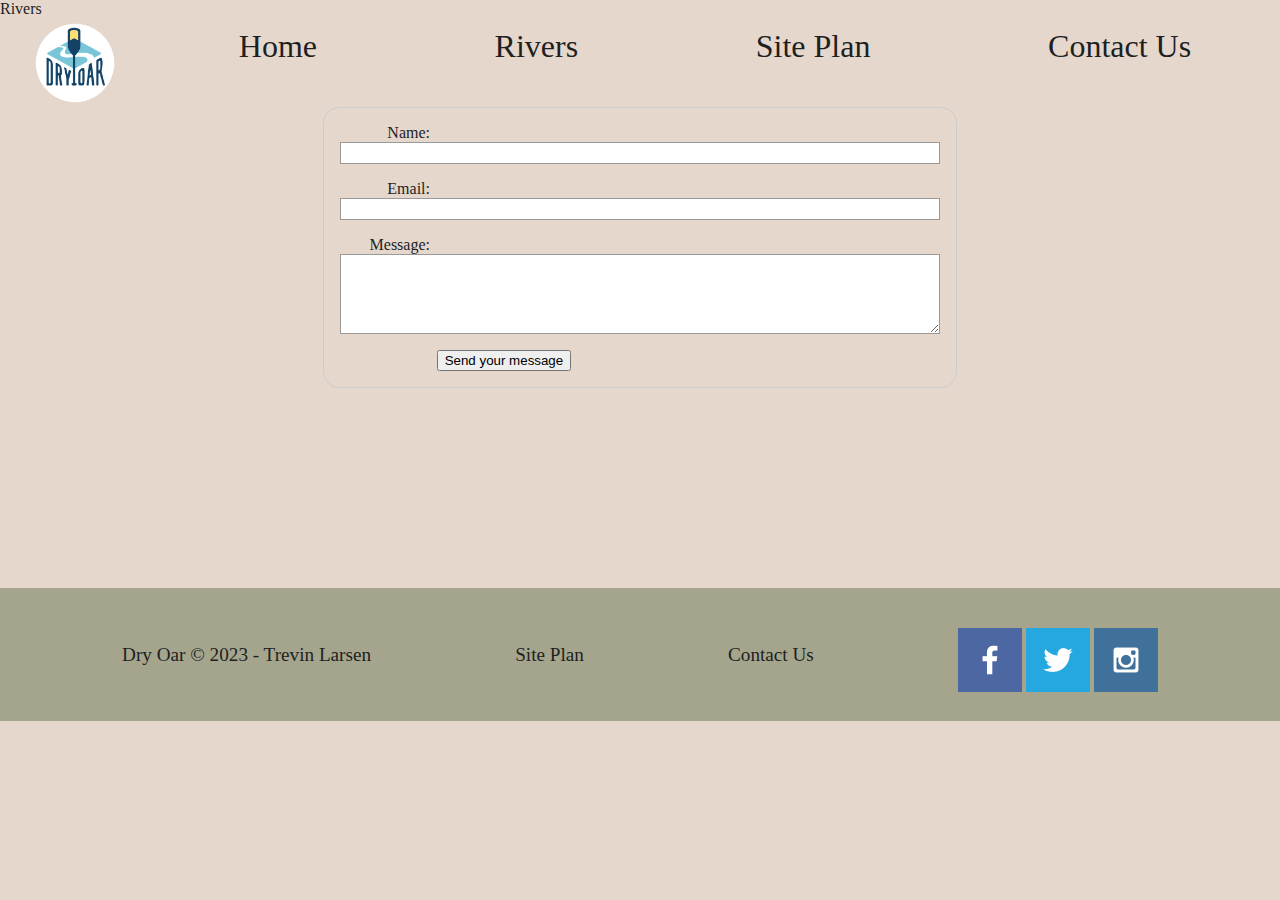
<file: wwr/contactus.html>
<!DOCTYPE html>
<html lang="en">
    

<style>
    form {
    /* Center the form on the page */
    margin: 0 auto;
    width: 600px;
    /* Form outline */
    padding: 1em;
    border: 1px solid #ccc;
    border-radius: 1em;
    }

    ul {
    list-style: none;
    padding: 0;
    margin: 0;
    }

    form li + li {
    margin-top: 1em;
    }

    label {
    /* Uniform size & alignment */
    display: inline-block;
    width: 90px;
    text-align: right;
    }

    input,
    textarea {
    /* To make sure that all text fields have the same font settings
        By default, textareas have a monospace font */
    font: 1em sans-serif;

    /* Uniform text field size */
    width: 100%;
    box-sizing: border-box;

    /* Match form field borders */
    border: 1px solid #999;
    }

    input:focus,
    textarea:focus {
    /* Additional highlight for focused elements */
    border-color: #000;
    }

    textarea {
    /* Align multiline text fields with their labels */
    vertical-align: top;

    /* Provide space to type some text */
    height: 5em;
    }

    .button {
    /* Align buttons with the text fields */
    padding-left: 90px; /* same size as the label elements */
    }

    button {
    /* This extra margin represent roughly the same space as the space
        between the labels and their text fields */
    margin-left: 0.5em;
    }
    #feedback {
    background-color: antiquewhite;
    position: absolute;
    top: 0;
    left: 0;
    right: 0;
    padding: .5em;
    /* make this element invisible until we are ready for it */
    display: none;      
}
.moveDown {
    margin-top: 3em;
}

</style>

<head>
    <meta charset="UTF-8">
    <meta name="viewport" content="width=device-width, initial-scale=1.0">
    <rivers-title class="p2">Rivers</rivers-title>
    <link rel="stylesheet" href="styles/style.css">
</head>

<body>
    <div id="content">
        <header>
            <a id="logo_link" href="index.html">
                <img class="logo" src="images/logo.png" alt="Dry Oar Logo">
            </a>
            <nav>
                <a href="index.html">Home</a>
                <a href="#">Rivers</a>
                <a href="site-plan-rafting.html">Site Plan</a>
                <a href="contactus.html">Contact Us</a>
            </nav>
        </header>
    <main>
        <div id="feedback"></div>
        <form action="/my-handling-form-page" method="post">
            <ul>
              <li>
                <label for="name">Name:</label>
                <input type="text" id="name" name="user_name" />
              </li>
              <li>
                <label for="mail">Email:</label>
                <input type="email" id="mail" name="user_email" />
              </li>
              <li>
                <label for="msg">Message:</label>
                <textarea id="msg" name="user_message"></textarea>
              </li>
              <li class="button">
                <button type="submit">Send your message</button>
              </li>
            </ul>
          </form>
        






    </main>


        <footer>
            <p>Dry Oar &copy; 2023 - Trevin Larsen</p>
            <p><a href="site-plan-rafting.html">Site Plan</a></p>
            <p><a href="contactus.html">Contact Us</a></p>
            <div class="social">
                <a href="https://facebook.com">
                    <img src="images/facebook.png" alt="fb icon">
                </a>
                <a href="https://twitter.com">
                    <img src="images/twitter.png" alt="twitter icon">
                </a>
                <a href="https://instagram.com">
                    <img src="images/instagram.png" alt="instagram icon">
                </a>
            </div>


        </footer>
    </div>
    <script>
        // get the feedback div element so we can do something with it.
        const feedbackElement = document.getElementById('feedback');
        // get the form so we can read what was entered in it.
        const formElement = document.forms[0];
        // add a 'listener' to wait for a submission of our form. When that happens run the code below.
        formElement.addEventListener('submit', function(e) {
            // stop the form from doing the default action.
            e.preventDefault();
            // set the contents of our feedback element to a message letting the user know the form was submitted successfully. Notice that we pull the name that was entered in the form to personalize the message!
            feedbackElement.innerHTML = 'Hello '+ formElement.user_name.value +'! Thank you for your message. We will get back with you as soon as possible!';
            // make the feedback element visible.
            feedbackElement.style.display = "block";
            // add a class to move everything down so our message doesn't cover it.
            document.body.classList.toggle('moveDown');
        });
    </script>
</body>
</html>
</file>
<file: final/styles/styles.css>
/* styles.css */
@import url('https://fonts.googleapis.com/css?family=IM+Fell+French+Canon+SC|Lato');
body {
    font-family: 'Arial', sans-serif;
    margin: 0;
    padding: 0;
    background-color: #cad2c5; /* Light tan background color */
}

header, footer {
    background-color: #354f52; /* Dark background color for header and footer */
    color: #cad2c5;
    text-align: center;
    padding: 10px;
    position: relative;
    z-index: 5;
    font: "IM Fell French Canon SC";
}
footer a {
    text-decoration: none; /* Remove underline from links */
    color: #cad2c5; /* Set the default color of your footer links */
}
h2{
    color: #354f52;
}
#logo {
    width: 450px; /* Adjust the width as needed */
    float: left;
    margin-right: 5px;
    z-index: 1;
}

nav {
    float: flex;
    align-items: center;
    z-index: 0;
    padding: 10px; 
}

nav a {
    text-decoration: none;
    color: #cad2c5;
    margin: 0 15px;
}
a:hover {
    color: grey; /* Set the color you want when hovering */
}

.image-container {
    float: left;
    margin-right: 200px; /* Adjust the margin for space between images and text */
}

.image-container img {
    width: 500px; /* Adjust the width of the images as needed */
    display: block;
    margin-bottom: 100px; /* Remove default image spacing */
}

.text-content {
    overflow: hidden; /* Clear the float to prevent layout issues */
}

main {
    max-width: 1800px; /* Set the maximum width for the main content */
    margin: 20px auto; /* Center the main content and add margin */
    padding: 20px;
    background-color: beige; /* White background for the main content */
}
p   {
    font-family: Lato, Helvetica, sans-serif;
    font-size: 18px;
    line-height: 2;
    color: #52796f;
}

footer {
    position: relative;
    bottom: 0;
    width: 100%;
}
/* Pagination links */
.pagination a {
    color: black;
    padding: 8px 16px;
    text-decoration: none;
    transition: background-color .3s;
  }
  
  /* Style the active/current link */
.pagination a.active {

    color: white;
  }
  
  /* Add a grey background color on mouse-over */
  .pagination a:hover:not(.active) {background-color: #ddd;}



  
/* Add media query for better responsiveness */
@media (max-width: 600px) {
    main {
        padding: 10px;
    }
}
</file>
<file: wwr/styles/style.css>
@import url('https://fonts.googleapis.com/css2?family=Roboto:wght@100&family=Rock+Salt&display=swap');
#content{
    max-width: 1600px;
    margin: 0 auto;
}
.logo{
    width: 80px;
}
.icon{
width: 80px;
padding-top: 10px;
}
nav a{
    text-align: center;
    color:#201f1f;
    text-decoration: none;
    padding: 10px;
    font-size: 2em;
}
nav {
    display: flex;
    justify-content: space-around;
}
#hero-msg h1, #hero-msg h4{
    text-align: center;
    color: snow;
    
    
}
#hero-msg {
    grid-column: 2/3;
    grid-row: 1/2;
    margin-top: 100px;
}
#hero-box {
    grid-column: 1/4;
    grid-row: 1/3;
    z-index: -1;
}
#hero{
    
    display: grid;
    grid-template-columns: 1fr 3fr 1fr;
    margin-top: -100px;
}
.button-box{
    text-align: center;
}
main section{
    text-align: center;
}
#background{
    height: 725px;
    background-color: #A5A58D;
    margin: 45px;
    grid-column: 1/11;
    grid-row: 4/9;

}
body{
    background-color: #e6d7cd;
    color: #201f1f;
    margin: 0;
    padding: 0 ;
}
h2{
    margin: 0;
}
header{
    background-color: #e6d7cd;
    display: grid;
    grid-template-columns: 150px auto;
}
nav a:hover{
    background-color: #396E94;
    color: #201f1f;
    

}
.home-title{
    color: #201f1f;
    font-family: Roboto, Helvetica, sans-serif;
    font-size: 2em;
    margin-top: 10px;
}
h4{
    color: snow;
}
.book, .join{
    background-color: #e6d7cd;
    color: #201f1f;
    text-decoration: none;
    padding: 15px 30px;
    margin-top: 50px;
    border-radius: 5px;
}
.book:hover, .join:hover{
    background-color: rgb(62, 174, 226);
    color: #201f1f;
}
.msg{
    background-color: #A5A58D;
    color: #201f1f;
    line-height: 1.5em;
    padding: 35px;
    margin-top: 20px;
    box-shadow: 5px 5px 10px #6f7364;
    grid-column: 6/10;
    grid-row: 6/7;

}
.msg h2{
    color: #201f1f;
}
.msg p{
    color: #201f1f;
    padding-bottom: 15px;
}
.home-grid{
    display: grid;
    grid-template-columns: 1fr 1fr 1fr 1fr 1fr 1fr 1fr 1fr 1fr 1fr ;
}
footer{
    background-color: #A5A58D;
    color: #201f1f;
    padding: 25px 50px;
    margin-top: 200px;
    display: flex;
    justify-content: space-around;
    align-items: center;
}
footer a{
color: #201f1f;
text-decoration: none;
}
footer a:hover{
    color: #201f1f;

}
footer p{
    font-size: 1.2em;
}
footer p a:hover{
    text-decoration: underline;
}
footer .social img{
    padding-top: 15px;
}
#logo_link{
    padding-top: 5px;
    justify-self: center;
    align-self: center;
}
.rivers-card, .camping-card, .rapids-card{
    margin: 200px 0;
}  
.rivers-card{
    grid-column: 2/4;
    grid-row: 2/3 ;
}
.camping-card{
    grid-column: 5/7;
    grid-row: 2/3;
}
.rapids-card{
    grid-column: 8/10;
    grid-row: 2/3;
}
.mountains {
    width: 100%;
    grid-column: 2/7;
    grid-row: 5/8;
    box-shadow: 5px 5px 10px #6f7364;
}
.card-img{
    border: 10px solid #A5A58D;
    transition: transform .5s;
    box-shadow: 5px 5px 10px #6f7364;
}
.card-img:hover {
    opacity: .6;
    transform: scale(1.1);
}
.card-img, .mountains {
    width: 100%;
}


main section img{
    box-sizing: border-box;
}

.card-img {
    border: 10px solid #d9c2a3;
    transition: transform .3s;
    box-shadow: 5px 5px 10px #6f7364;
}
.card-img:hover {
    opacity: 1.0;
    transform: scale(1.1);
}




@media screen and (max-width: 900px) {
    #hero, .home-grid {
        display: block;
        height: auto;
    }
    nav, footer {
        flex-direction: column;
    }
    nav a {
        display: block;
        padding: 15px;
    }
    #hero {
        margin-top: 0;
    }
    #hero-msg {
        margin-top: 0;
    }
    #hero-msg h4 {
        display: none;
    }
    .home-title {
        font-size: 25px;
        color: #6f7364;
    }
    .rivers-card, .camping-card, .rapids-card { 
        margin: 50px auto;
        width: 60%;
    }
    #background {
        display: none;
    }
    .mountains, .msg {
        width: 80%;
        display: block;
        margin: 0 auto;
    }
    footer {
        margin-top: 25px;
    }
}
</file>
<file: positionstyles.css>
/* CSS - Name: "positionstyles.css" */
/* Activity 1 styles */
.content1 {
    /* This is the parent of the activity 1 boxes. */
    display: grid;
    grid-template-columns: 1fr 1fr;
    justify-items: center;
    gap: 20px;
  }
  .red1 { 
    width: 100%; 
    height: 100px; 
    background-color: red; 
    grid-column: 1/3;
  
  } 
  .green1 {
    width: 200px; 
    height: 200px; 
    background-color: green; 
  
  } 
  .yellow1 {
    width: 200px; 
    height: 200px; 
    background-color: gold; 
  } 
  .blue1 {
    width: 100%; 
    height: 100px; 
    background-color: blue; 
    grid-column: 1/3;
  } 
  /* Activity 2 styles */ 
  .content2 {
    /* This is the parent of the activity 2 boxes. */
    display: grid;
    grid-template-columns:50px 50px 50px 50px 50px;
  }
  .red2 {
    width: 100px; 
    height: 100px; 
    background-color: red; 
    margin: 10px;
  } 
  .green2 { 
    width: 100px; 
    height: 100px; 
    background-color: green; 
    margin-top: 50px;
    margin-left: 25px;
    
    
  } 
  .yellow2 {
    width: 100px; 
    height: 100px; 
    background-color: gold; 
    margin-top: 100px;
    margin-left: 50px;
   
  } 
  .blue2 {
    width: 100px; 
    height: 100px; 
    background-color: blue; 
    margin-top: 150px;
    margin-left: 75px;
    
  } 
  /* Activity 3 styles */ 
  .content3 {
    /* This is the parent of the activity 3 boxes. */
    display: grid;
    grid-template-columns:repeat(2,1fr) ;
    grid-column-gap: 70px;
    border: 1px solid black;
  }
  .red3 {
    width: 100%; 
    height: 100px; 
    background-color: red; 
    grid-column:1/3
  } 
  .green3 {
    width: 100%; 
    height: 250px; 
    background-color: green;
    grid-column: 1;
  } 
  .yellow3 {
    width: 100%; 
    height: 250px; 
    background-color: gold;
    grid-column: 2;
    
    
  } 
  .blue3 {
    width: 100%;
    height: 100px; 
    background-color: blue; 
    grid-column: 1/3;
    
  } 
  /* Activity 4 styles */ 
  .content4 {
    /* This is the parent of the activity 4 boxes. */
    height: 400px;
    display: grid;
    grid-template-columns: repeat(3,1fr);
  }
  .red4 {
    width: 100%; 
    height: 100%; 
    background-color: red;
    grid-column: 1/3;
    grid-row: 1/4; 
  } 
  .green4 {
    width: 100%; 
    height: 150px; 
    background-color: green; 
    grid-column: 3;
  } 
  .yellow4 {
    width: 100%; 
    height: 150px; 
    background-color: gold;
    grid-column: 3; 
  } 
  .blue4 {
    width: 100%; 
    height: 150px; 
    background-color: blue; 
    grid-column: 3;
  } 
  /* Activity 5 styles */ 
  .content5 {
    /* This is the parent of the activity 5 boxes. */
    height: 400px;
  }
  .red5 { 
    width: 100%; 
    height: 100px; 
    background-color: red; 
  } 
  .green5 { 
    width: 200px; 
    height: 200px; 
    background-color: green; 
    float: left;
  
  } 
  .yellow5 {
    width: 100%; 
    height: 300px; 
    background-color: gold;
  
  } 
  .blue5 {
    width: 100%; 
    height: 100px; 
    background-color: blue; 
  } 
  /* Activity 6 styles */ 
  .content6 {
    /* This is the parent of the activity 6 boxes. */
    display: grid;
    grid-template-columns: repeat(6,1fr);
    grid-template-rows: repeat(6,1fr);
  }
  .red6 {
    width: 100%; 
    height: 291px; 
    background-color: red; 
    grid-column: 1/5;
    grid-row: 1/3;
    z-index: -1;
  } 
  .green6 {
    width: 100%; 
    height: 291px; 
    background-color: green; 
    grid-row: 5/7;
    grid-column: 1/3;
    z-index: 2;
  } 
  .yellow6 {
    width: 100%; 
    height: 100%px; 
    background-color: gold; 
    grid-column: 5/7;
    grid-row: 3/7;
    z-index: 2;
  } 
  .blue6 {
    width: 100%; 
    height: 585px; 
    background-color: blue; 
    grid-column: 2/6;
    grid-row: 2/6;
    z-index: 1;
  } 
  
  
  /* Do not make any changes below here */
  .activity {
    width: 70%; 
    margin: 20px auto; 
    font-family: Arial, sans-serif; 
    border: 1px solid black; 
    padding: 10px; 
    clear:both; 
    overflow: auto;
  } 
  
  .hint {
    border: 1px solid grey;
    background: #e0e0e0;
    padding: .5em;
    position: relative;
    margin: 1em 0;
  }
  .hint h3 {
    margin: 0;
  }
  .hint:hover {
    background: #d0d0d0;
  }
  .hint > div {
    display: none;
  }
  
  .hint input[type=checkbox] {
    position: absolute;
    width: 100%;
    height: 100%;
    opacity: 0;
    z-index: 1;
    cursor: pointer;
  }
  
  .hint input[type=checkbox]:checked ~ div {
    display: block;
  }
  
  .hint i {
    position: absolute;
    transform: translate(-6px, 0);
    margin-top: 16px;
    right: 10px;
    top: -3px;
  }
  .hint i:before, .hint i:after {
    content: "";
    position: absolute;
    background-color: black;
    width: 3px;
    height: 9px;
  }
  .hint i:before {
    transform: translate(2px, 0) rotate(45deg);
  }
  .hint i:after {
    transform: translate(-2px, 0) rotate(-45deg);
  }
  
  .hint input[type=checkbox]:checked ~ i:before {
    transform: translate(-2px, 0) rotate(45deg);
  }
  .hint input[type=checkbox]:checked ~ i:after {
    transform: translate(2px, 0) rotate(-45deg);
  }
  .hint a {
    position: relative;
    z-index: 1;
  }
</file>
<file: final/styles/site-plan.css>
/* if you are using any Google fonts change the font names below to your fonts. 
Any spaces in your font name should be replaced with a +. 
Fonts are separated by a | */
@import url('https://fonts.googleapis.com/css?family=IM+Fell+French+Canon+SC|Lato');

:root {
  /* change the values below to your colors from your palette */
  --primary-color: #354f52  ;
  --secondary-color: #52796f ;
  --accent1-color: #cad2c5;
  --accent2-color: #84a98c;

  /* change the values below to your chosen font(s) */
  --heading-font: "IM Fell French Canon SC";
  --paragraph-font: Lato, Helvetica, sans-serif;

  /* these colors below should be chosen from among your palette colors above */
  --headline-color-on-white: #354f52;  /* headlines on a white background */ 
  --headline-color-on-color: #cad2c5; /* headlines on a colored background */ 
  --paragraph-color-on-white: #52796f; /* paragraph text on a white background */ 
  --paragraph-color-on-color: #cad2c5; /* paragraph text on a colored background */ 
  --paragraph-background-color: #84a98c  ;
  --nav-link-color: #cad2c5;
  --nav-background-color: #354f52;
  --nav-hover-link-color: white;
  --nav-hover-background-color: #84a98c;
}


/*  Look around below...but DON'T CHANGE ANYTHING! */

body {
  max-width: 1200px;
  margin: 0 auto;
  padding: 4em;
  font-size: 18px;
  text-align: center;
}
img {
  display: block;
  margin: 0 auto;
}
h1, h2, h3, h4, h5, h6 {
  font-family: var(--heading-font);
  color: var(--headline-color-on-white);
}
h2 {
  text-align: center;
}
hr {
  height: 3px;
  margin: 35px 0;
  background: var(--accent1-color);
}
header {
  padding: 1em;
  text-align: center;
  color: var(--headline-color-on-color);
  background-color: var(--paragraph-background-color);
}
header > h1, header > h2 {
  color: var(--headline-color-on-color);
}

p {
  font-family: var(--paragraph-font);
  color: var(--paragraph-color-on-white);
  padding: 1em;
}
.colors {
  width: 100%;
  min-width: 350px;
  margin: 30px auto;
  text-align: center;
}
.colors th {
  background-color: #999;
}
.colors td{
  width: 25%;
  height: 3em;
}

.primary {
  background-color: var(--primary-color);
}
.secondary {
  background-color: var(--secondary-color);
}
.accent1 {
  background-color: var(--accent1-color);
}
.accent2{
  background-color: var(--accent2-color);
}

p.colored {
  background-color: var(--paragraph-background-color);
  color: var(--paragraph-color-on-color);
}

nav {
  background-color: var(--nav-background-color);
  line-height: 3em;
  text-align: center;
  font-size: 1.2em;
}
nav  {
  list-style-type: none;
  display: flex;

}
nav a {
  padding:1em;
  min-width: 120px;
  text-decoration: none;
  padding: 10px;

}
nav a:link, nav a:visited {
  color: var(--nav-link-color);
}
nav a:hover {
  color: var(--nav-hover-link-color);
  background-color: var(--nav-hover-background-color);
}

.sitemap {
  display: grid;
  justify-content: center;

  grid-template-columns: repeat(6, 15%);
  grid-template-rows: 3em 1.5em 1.5em 3em;
  grid-template-areas: ". . home home . ."
    ". . . top . ."
    ". left left right right ."
    "page2 page2 . . page3 page3";
}
.sitemap > div {

  text-align: center;

}
.sm-home {
  grid-area: home;
  background-color: #ccc;
  line-height: 3em;
}
.sm-page2 {
  grid-area: page2;
  background-color: #ccc;
  line-height: 3em;
}
.sm-page3 {
  grid-area: page3;
  background-color: #ccc;
  line-height: 3em;
}

.top {
  grid-area: top;
  border-left: 1px solid;
}

.left {
  grid-area: left;
  border-top: 1px solid;
  border-left: 1px solid;
}

.right {
  grid-area: right;
  border-top: 1px solid;
  border-right: 1px solid;
}
</file>
